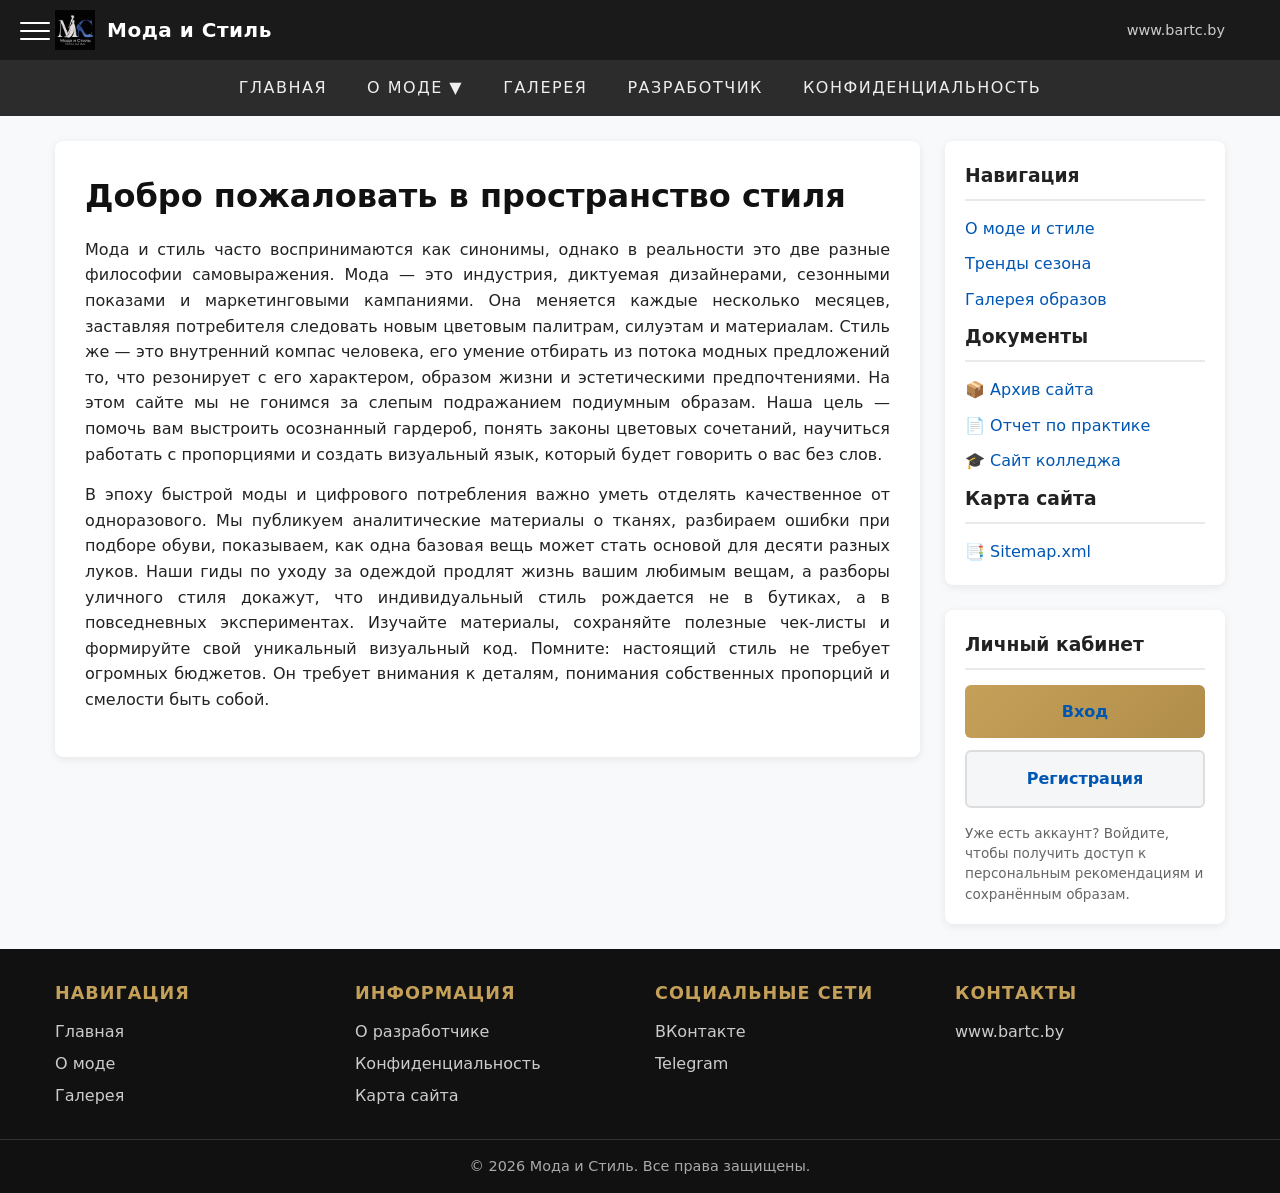
<file: index.html>
<!DOCTYPE html>
<html lang="ru">
<head>
    <meta charset="UTF-8">
    <meta name="viewport" content="width=device-width, initial-scale=1.0">
    <meta name="description" content="Сайт о моде и стиле: тренды, базовый гардероб, галерея образов и советы по созданию индивидуального стиля.">
    <title>Главная | Мода и Стиль</title>
    <link rel="icon" href="favicon.ico" type="image/x-icon">
    <link rel="author" href="https://vk.com/ваш_профиль" title="Профиль разработчика ВКонтакте">
    <link rel="stylesheet" href="css/style.css">
</head>
<body>

<div class="sidebar-menu">
    <input id="menu__toggle" type="checkbox" />
    <label class="menu__btn" for="menu__toggle" title="Открыть меню">
        <span></span>
    </label> 
    <ul class="menu__box">
        <li><a class="menu__item" href="index.html">Главная</a></li>
        <li>
            <label for="sub-menu-toggle" class="menu__item menu__item--has-sub">О моде ▼</label>
            <input type="checkbox" id="sub-menu-toggle" style="display:none;">
            <ul class="menu__submenu">
                <li><a class="menu__item menu__item--sub" href="about.html">Стиль vs Мода</a></li>
                <li><a class="menu__item menu__item--sub" href="trends.html">Тренды</a></li>
            </ul>
        </li>
        <li><a class="menu__item" href="gallery.html">Галерея</a></li>
        <li><a class="menu__item" href="developer.html">Разработчик</a></li>
        <li><a class="menu__item" href="privacy.html">Конфиденциальность</a></li>
    </ul>
</div>

<div class="wrapper">
    <header class="header">
        <div class="header-inner">
            <div class="header-left">
                <a href="./index.html" class="logo-link" title="Вернуться на главную страницу">
                    <img src="img/logo.png" alt="Логотип Мода и Стиль" class="logo">
                    <span class="site-name">Мода и Стиль</span>
                </a>
            </div>
            <div class="header-right">
                <div class="header-contact">
                    <a href="https://www.bartc.by" title="Официальный сайт колледжа" target="_blank" rel="noopener">www.bartc.by</a>
                </div>
            </div>
        </div>
    </header>

    <nav class="main-nav">
        <div class="nav-inner">
            <ul class="nav-list" id="navMenu">
                <li class="nav-item"><a href="./index.html" class="nav-link" title="Главная страница">Главная</a></li>
                <li class="nav-item">
                    <a href="#" class="nav-link" title="Разделы о моде">О моде ▼</a>
                    <ul class="submenu">
                        <li><a href="./about.html" class="nav-link" title="Различия понятий">Стиль vs Мода</a></li>
                        <li><a href="./trends.html" class="nav-link" title="Обзор тенденций">Тренды</a></li>
                    </ul>
                </li>
                <li class="nav-item"><a href="./gallery.html" class="nav-link" title="Галерея образов">Галерея</a></li>
                <li class="nav-item"><a href="./developer.html" class="nav-link" title="Информация о создателе">Разработчик</a></li>
                <li class="nav-item"><a href="./privacy.html" class="nav-link" title="Условия использования данных">Конфиденциальность</a></li>
            </ul>
        </div>
    </nav>

    <div class="content-area">
        <main class="main">
            <h1>Добро пожаловать в пространство стиля</h1>
            <p>Мода и стиль часто воспринимаются как синонимы, однако в реальности это две разные философии самовыражения. Мода — это индустрия, диктуемая дизайнерами, сезонными показами и маркетинговыми кампаниями. Она меняется каждые несколько месяцев, заставляя потребителя следовать новым цветовым палитрам, силуэтам и материалам. Стиль же — это внутренний компас человека, его умение отбирать из потока модных предложений то, что резонирует с его характером, образом жизни и эстетическими предпочтениями. На этом сайте мы не гонимся за слепым подражанием подиумным образам. Наша цель — помочь вам выстроить осознанный гардероб, понять законы цветовых сочетаний, научиться работать с пропорциями и создать визуальный язык, который будет говорить о вас без слов.</p>
            <p>В эпоху быстрой моды и цифрового потребления важно уметь отделять качественное от одноразового. Мы публикуем аналитические материалы о тканях, разбираем ошибки при подборе обуви, показываем, как одна базовая вещь может стать основой для десяти разных луков. Наши гиды по уходу за одеждой продлят жизнь вашим любимым вещам, а разборы уличного стиля докажут, что индивидуальный стиль рождается не в бутиках, а в повседневных экспериментах. Изучайте материалы, сохраняйте полезные чек-листы и формируйте свой уникальный визуальный код. Помните: настоящий стиль не требует огромных бюджетов. Он требует внимания к деталям, понимания собственных пропорций и смелости быть собой.</p>
        </main>

        <div class="sidebar-column">
            
            <aside class="sidebar">
                <h3>Навигация</h3>
                <ul>
                    <li><a href="./about.html" title="История и понятия">О моде и стиле</a></li>
                    <li><a href="./trends.html" title="Актуальные коллекции">Тренды сезона</a></li>
                    <li><a href="./gallery.html" title="Визуальные примеры">Галерея образов</a></li>
                </ul>
                <h3>Документы</h3>
                <ul>
                    <li><a href="./downloads/site-archive.zip" title="Скачать исходный код" download>📦 Архив сайта</a></li>
                    <li><a href="./downloads/practice-report.pdf" title="Скачать отчет по практике" download>📄 Отчет по практике</a></li>
                    <li><a href="https://www.bartc.by" title="Перейти на сайт учебного заведения" target="_blank" rel="noopener">🎓 Сайт колледжа</a></li>
                </ul>
                <h3>Карта сайта</h3>
                <a href="./sitemap.xml" title="Просмотреть XML карту сайта" download>📑 Sitemap.xml</a>
            </aside>

            <aside class="sidebar auth-sidebar">
                <h3>Личный кабинет</h3>
                <div class="auth-buttons">
                    <a href="login.html" class="btn-auth btn-login" title="Войти в аккаунт">Вход</a>
                    <a href="register.html" class="btn-auth btn-register" title="Зарегистрироваться">Регистрация</a>
                </div>
                <p class="auth-note">Уже есть аккаунт? Войдите, чтобы получить доступ к персональным рекомендациям и сохранённым образам.</p>
            </aside>

        </div>
    </div>

    <footer class="footer">
        <div class="footer-inner">
            <div class="footer-col">
                <h4>Навигация</h4>
                <a href="./index.html" title="Главная">Главная</a>
                <a href="./about.html" title="О моде">О моде</a>
                <a href="./gallery.html" title="Галерея">Галерея</a>
            </div>
            <div class="footer-col">
                <h4>Информация</h4>
                <a href="./developer.html" title="Об авторе">О разработчике</a>
                <a href="./privacy.html" title="Политика конфиденциальности">Конфиденциальность</a>
                <a href="./sitemap.xml" title="Карта сайта">Карта сайта</a>
            </div>
            <div class="footer-col">
                <h4>Социальные сети</h4>
                <a href="https://vk.com" title="ВКонтакте" target="_blank" rel="noopener">ВКонтакте</a>
                <a href="https://t.me" title="Telegram" target="_blank" rel="noopener">Telegram</a>
            </div>
            <div class="footer-col">
                <h4>Контакты</h4>
                <a href="https://www.bartc.by" title="Сайт колледжа" target="_blank" rel="noopener">www.bartc.by</a>
            </div>
        </div>
        <div class="footer-bottom">
            <p>&copy; <span id="year"></span> Мода и Стиль. Все права защищены.</p>
        </div>
    </footer>
</div>

<script>
    document.getElementById('year').textContent = new Date().getFullYear();
</script>
</body>
</html>
</file>
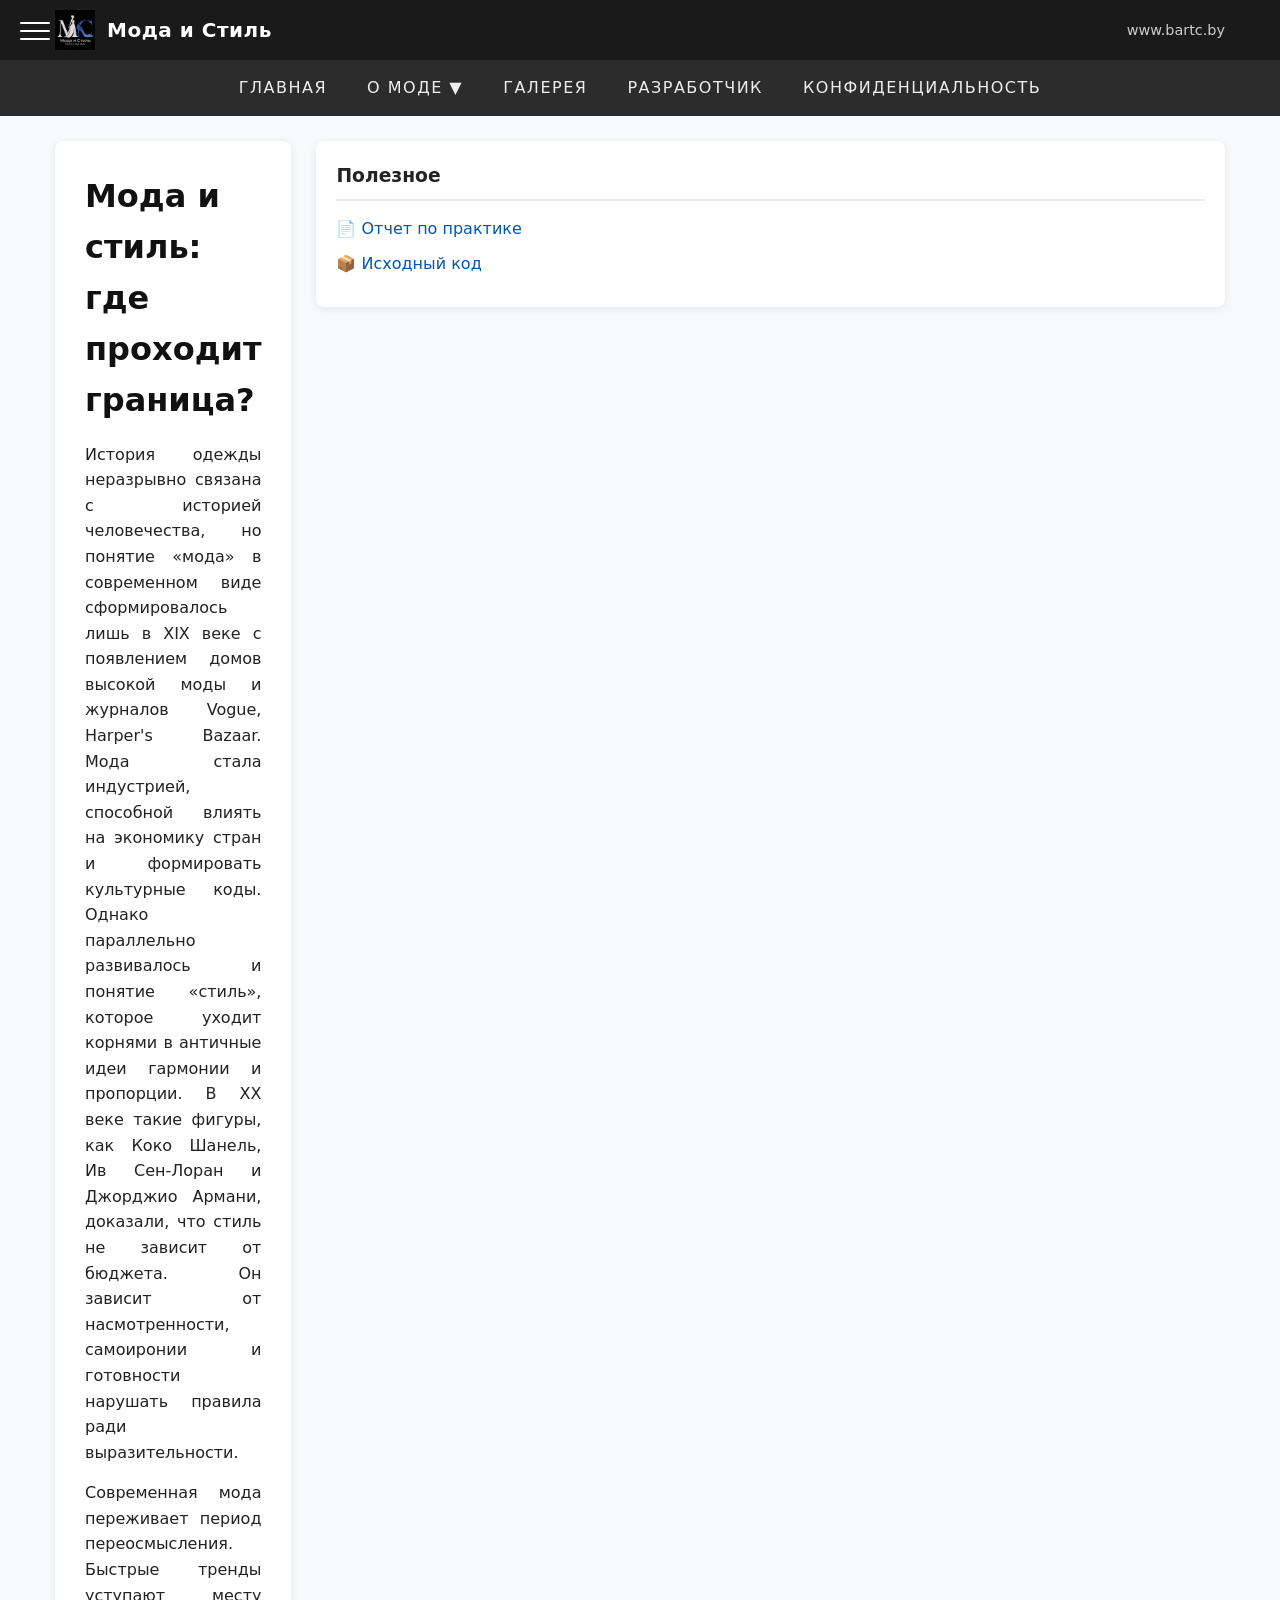
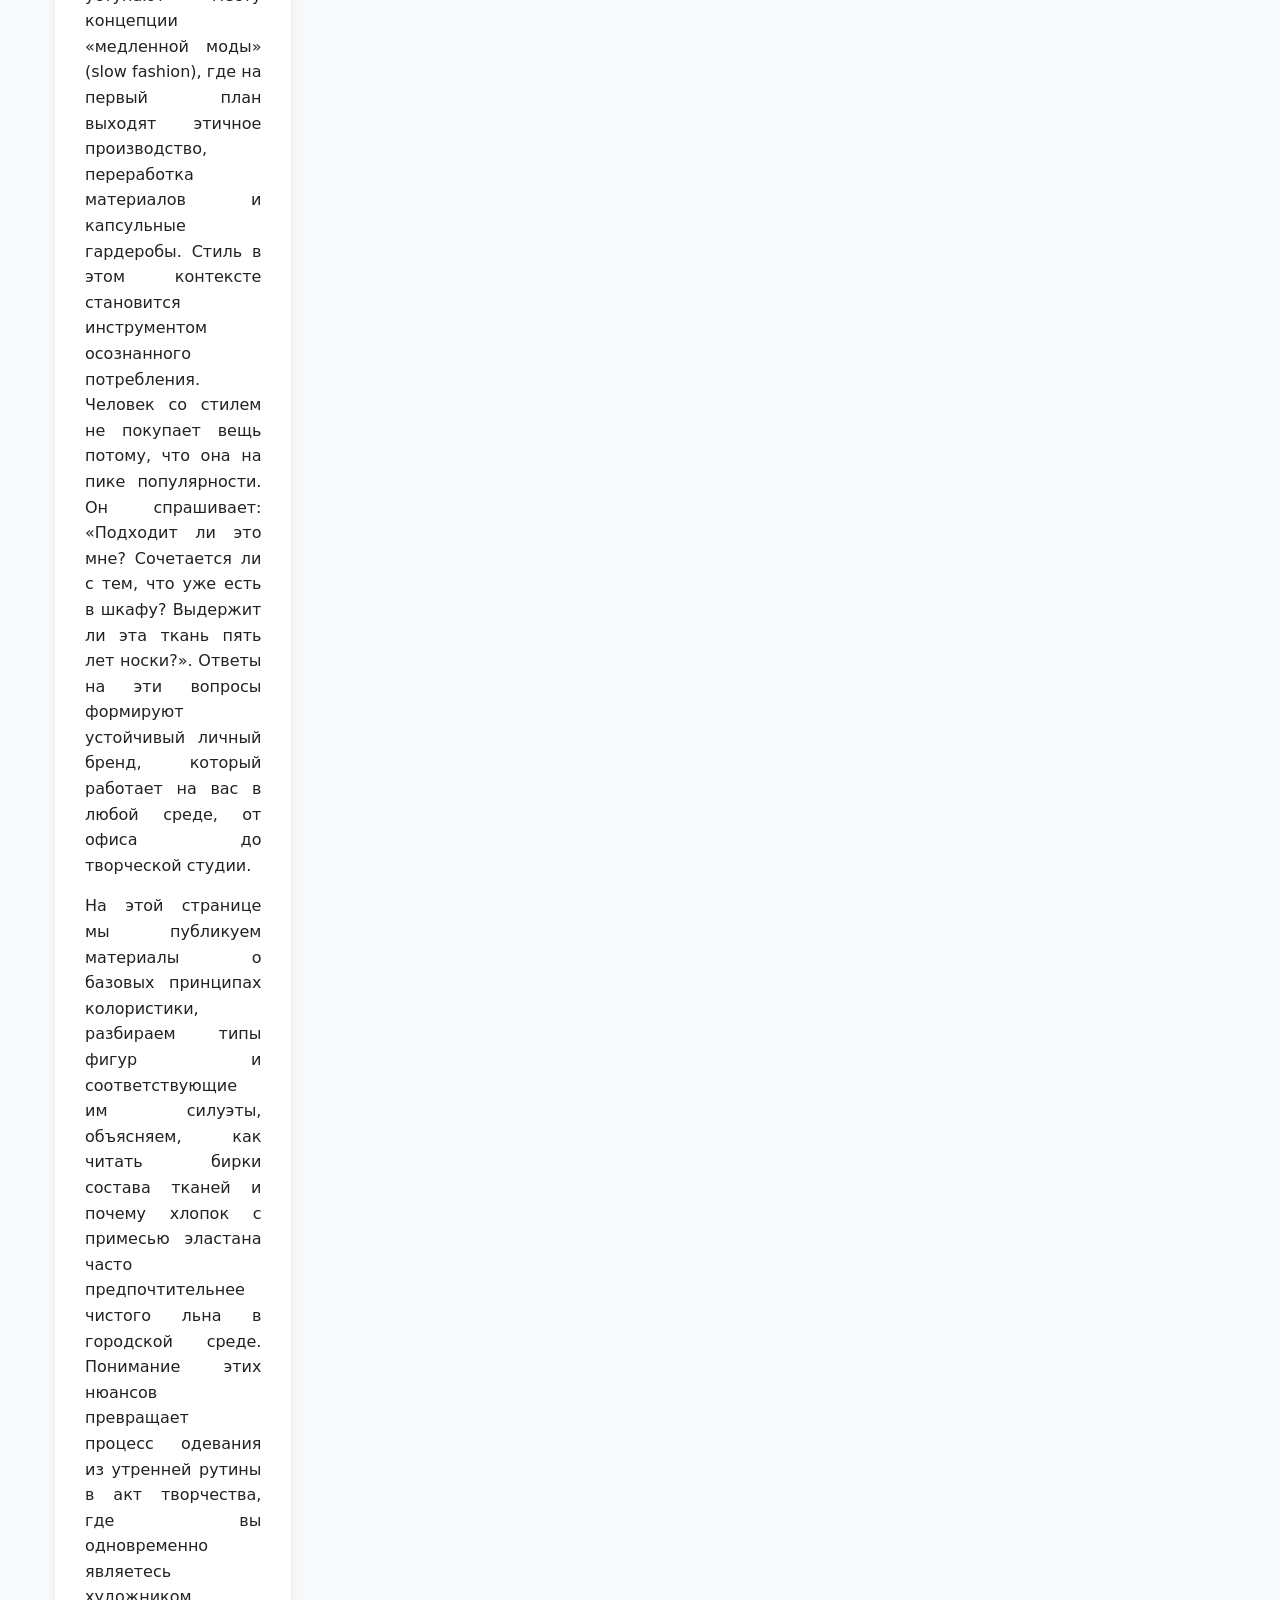
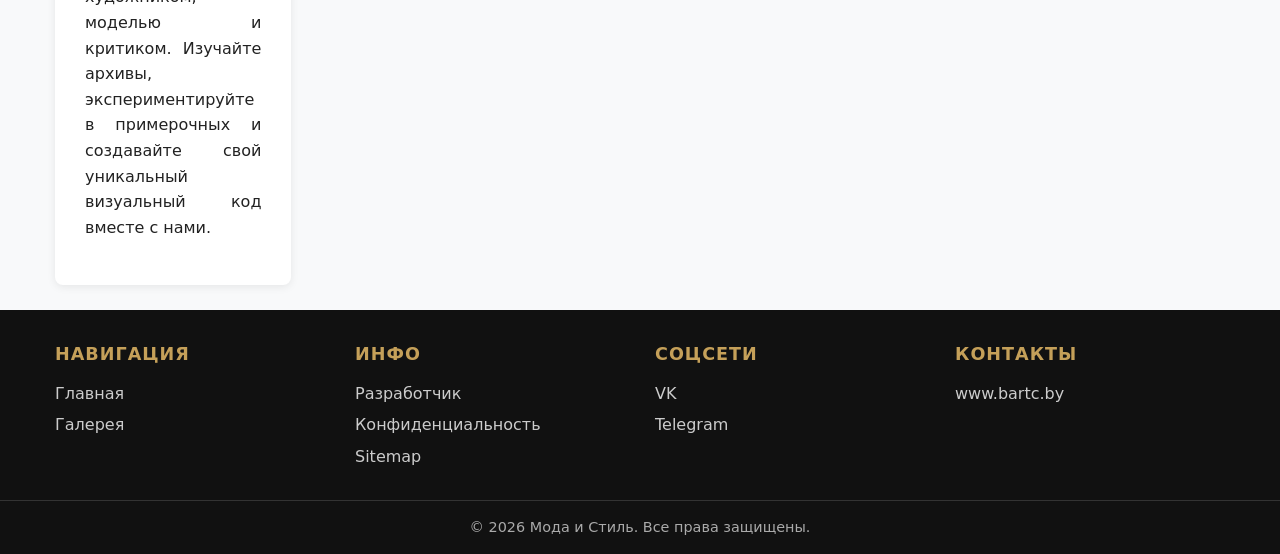
<file: about.html>
<!DOCTYPE html>
<html lang="ru">
<head>
    <meta charset="UTF-8">
    <meta name="viewport" content="width=device-width, initial-scale=1.0">
    <meta name="description" content="История моды, различия между модой и стилем, основы создания гардероба.">
    <title>О моде и стиле | Мода и Стиль</title>
    <link rel="icon" href="favicon.ico" type="image/x-icon">
    <link rel="author" href="https://vk.com/ваш_профиль" title="Профиль разработчика ВКонтакте">
    <link rel="stylesheet" href="css/style.css">
</head>
<body>

<!-- БОКОВОЕ МЕНЮ -->
<div class="sidebar-menu">
    <input id="menu__toggle" type="checkbox" />
    <label class="menu__btn" for="menu__toggle">
        <span></span>
    </label> 
    <ul class="menu__box">
        <li><a class="menu__item" href="index.html">Главная</a></li>
        <li>
            <label for="sub-menu-toggle" class="menu__item menu__item--has-sub">О моде ▼</label>
            <input type="checkbox" id="sub-menu-toggle" style="display:none;">
            <ul class="menu__submenu">
                <li><a class="menu__item menu__item--sub" href="about.html">Стиль vs Мода</a></li>
                <li><a class="menu__item menu__item--sub" href="trends.html">Тренды</a></li>
            </ul>
        </li>
        <li><a class="menu__item" href="gallery.html">Галерея</a></li>
        <li><a class="menu__item" href="developer.html">Разработчик</a></li>
        <li><a class="menu__item" href="privacy.html">Конфиденциальность</a></li>
    </ul>
</div>

<div class="wrapper">
    <header class="header">
        <div class="header-inner">
            <div class="header-left">
                <a href="./index.html" class="logo-link" title="На главную">
                    <img src="img/logo.png" alt="Логотип Мода и Стиль" class="logo">
                    <span class="site-name">Мода и Стиль</span>
                </a>
            </div>
            <div class="header-right">
                <div class="header-contact">
                    <a href="https://www.bartc.by" title="Сайт колледжа" target="_blank" rel="noopener">www.bartc.by</a>
                </div>
            </div>
        </div>
    </header>

    <nav class="main-nav">
        <div class="nav-inner">
            <ul class="nav-list" id="navMenu">
                <li class="nav-item"><a href="./index.html" class="nav-link" title="Главная">Главная</a></li>
                <li class="nav-item">
                    <a href="#" class="nav-link" title="Разделы">О моде ▼</a>
                    <ul class="submenu">
                        <li><a href="./about.html" class="nav-link" title="Стиль vs Мода">Стиль vs Мода</a></li>
                        <li><a href="./trends.html" class="nav-link" title="Тренды">Тренды сезона</a></li>
                    </ul>
                </li>
                <li class="nav-item"><a href="./gallery.html" class="nav-link" title="Галерея">Галерея</a></li>
                <li class="nav-item"><a href="./developer.html" class="nav-link" title="Разработчик">Разработчик</a></li>
                <li class="nav-item"><a href="./privacy.html" class="nav-link" title="Конфиденциальность">Конфиденциальность</a></li>
            </ul>
        </div>
    </nav>

    <div class="content-area">
        <main class="main">
            <h1>Мода и стиль: где проходит граница?</h1>
            <p>История одежды неразрывно связана с историей человечества, но понятие «мода» в современном виде сформировалось лишь в XIX веке с появлением домов высокой моды и журналов Vogue, Harper's Bazaar. Мода стала индустрией, способной влиять на экономику стран и формировать культурные коды. Однако параллельно развивалось и понятие «стиль», которое уходит корнями в античные идеи гармонии и пропорции. В XX веке такие фигуры, как Коко Шанель, Ив Сен-Лоран и Джорджио Армани, доказали, что стиль не зависит от бюджета. Он зависит от насмотренности, самоиронии и готовности нарушать правила ради выразительности.</p>
            <p>Современная мода переживает период переосмысления. Быстрые тренды уступают месту концепции «медленной моды» (slow fashion), где на первый план выходят этичное производство, переработка материалов и капсульные гардеробы. Стиль в этом контексте становится инструментом осознанного потребления. Человек со стилем не покупает вещь потому, что она на пике популярности. Он спрашивает: «Подходит ли это мне? Сочетается ли с тем, что уже есть в шкафу? Выдержит ли эта ткань пять лет носки?». Ответы на эти вопросы формируют устойчивый личный бренд, который работает на вас в любой среде, от офиса до творческой студии.</p>
            <p>На этой странице мы публикуем материалы о базовых принципах колористики, разбираем типы фигур и соответствующие им силуэты, объясняем, как читать бирки состава тканей и почему хлопок с примесью эластана часто предпочтительнее чистого льна в городской среде. Понимание этих нюансов превращает процесс одевания из утренней рутины в акт творчества, где вы одновременно являетесь художником, моделью и критиком. Изучайте архивы, экспериментируйте в примерочных и создавайте свой уникальный визуальный код вместе с нами.</p>
        </main>

        <aside class="sidebar">
            <h3>Полезное</h3>
            <ul>
                <li><a href="./downloads/practice-report.pdf" title="Отчет по практике" download>📄 Отчет по практике</a></li>
                <li><a href="./downloads/site-archive.zip" title="Архив исходников" download>📦 Исходный код</a></li>
            </ul>
        </aside>
    </div>

    <footer class="footer">
        <div class="footer-inner">
            <div class="footer-col">
                <h4>Навигация</h4>
                <a href="./index.html" title="Главная">Главная</a>
                <a href="./gallery.html" title="Галерея">Галерея</a>
            </div>
            <div class="footer-col">
                <h4>Инфо</h4>
                <a href="./developer.html" title="Разработчик">Разработчик</a>
                <a href="./privacy.html" title="Политика">Конфиденциальность</a>
                <a href="./sitemap.xml" title="Карта">Sitemap</a>
            </div>
            <div class="footer-col">
                <h4>Соцсети</h4>
                <a href="https://vk.com" title="VK" target="_blank" rel="noopener">VK</a>
                <a href="https://t.me" title="TG" target="_blank" rel="noopener">Telegram</a>
            </div>
            <div class="footer-col">
                <h4>Контакты</h4>
                <a href="https://www.bartc.by" title="Сайт колледжа" target="_blank" rel="noopener">www.bartc.by</a>
            </div>
        </div>
        <div class="footer-bottom">
            <p>&copy; <span id="year"></span> Мода и Стиль. Все права защищены.</p>
        </div>
    </footer>
</div>

<script>
    document.getElementById('year').textContent = new Date().getFullYear();
</script>
</body>
</html>
</file>
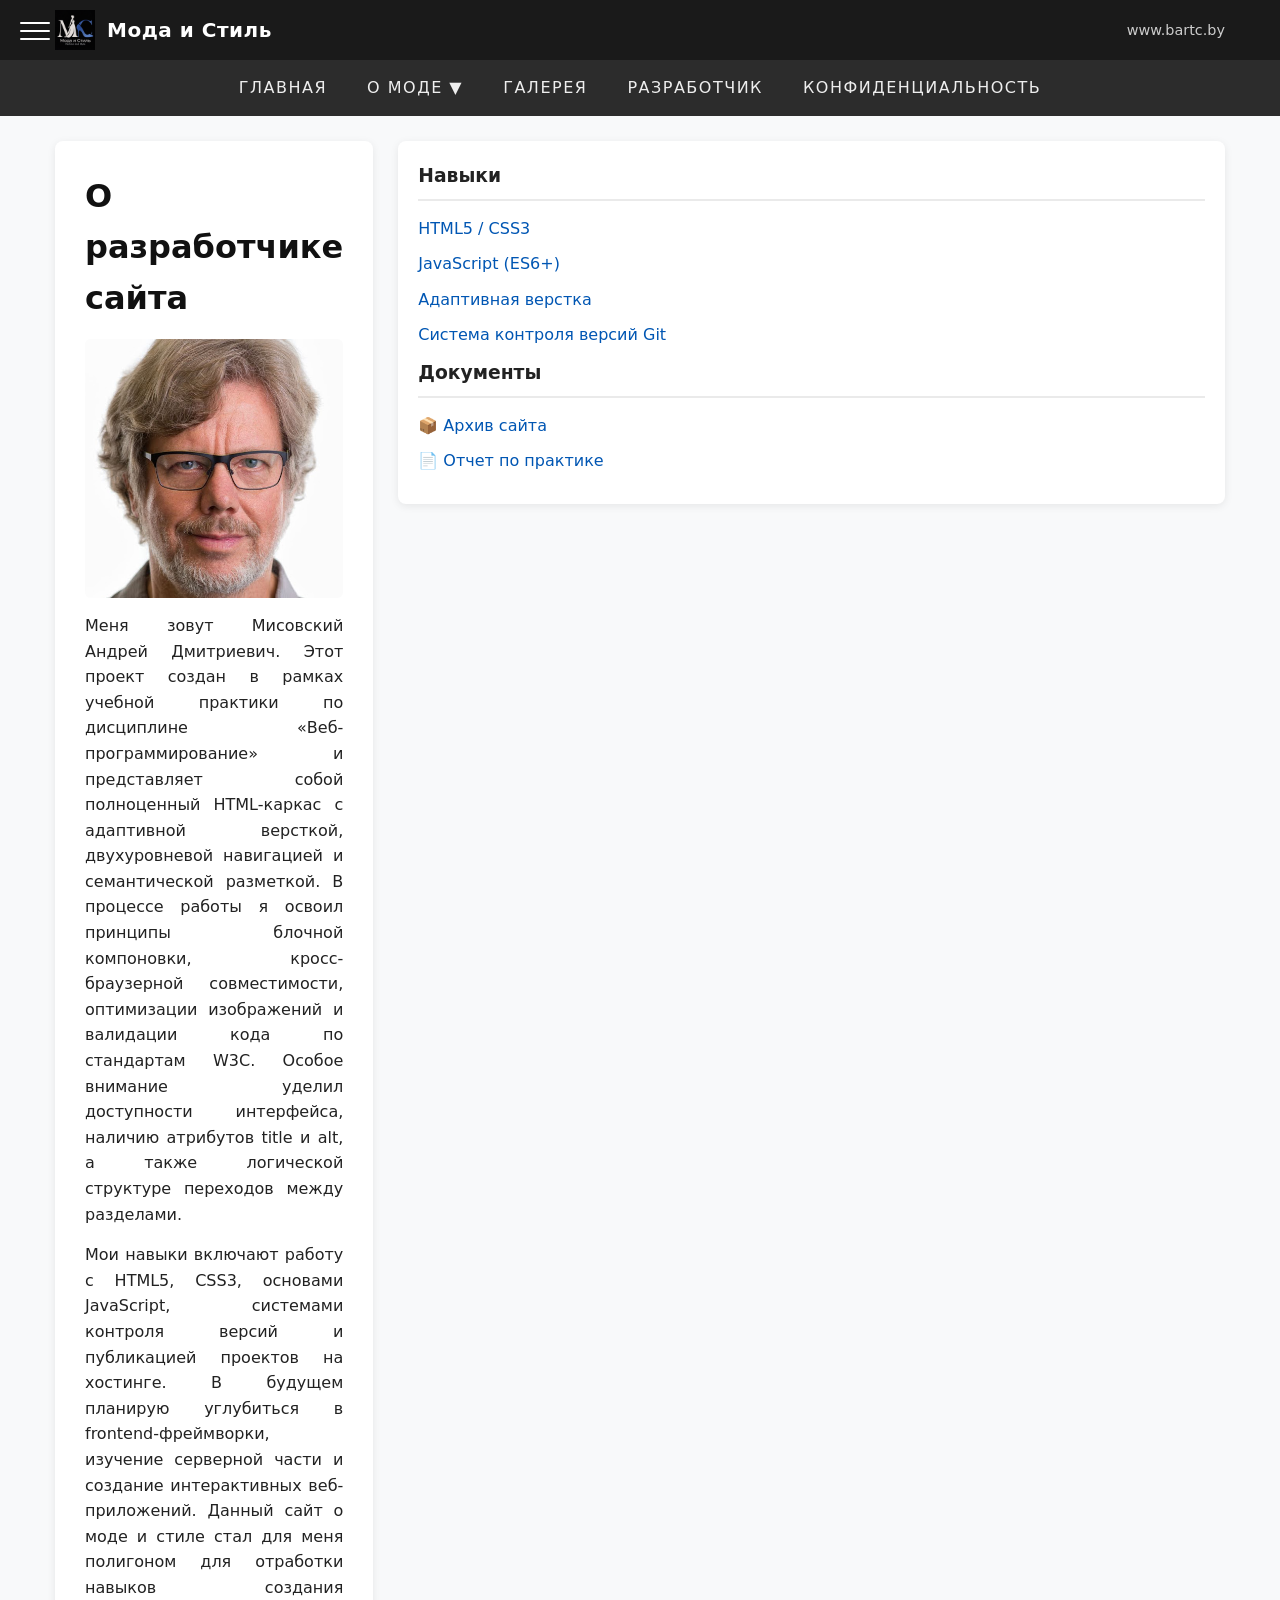
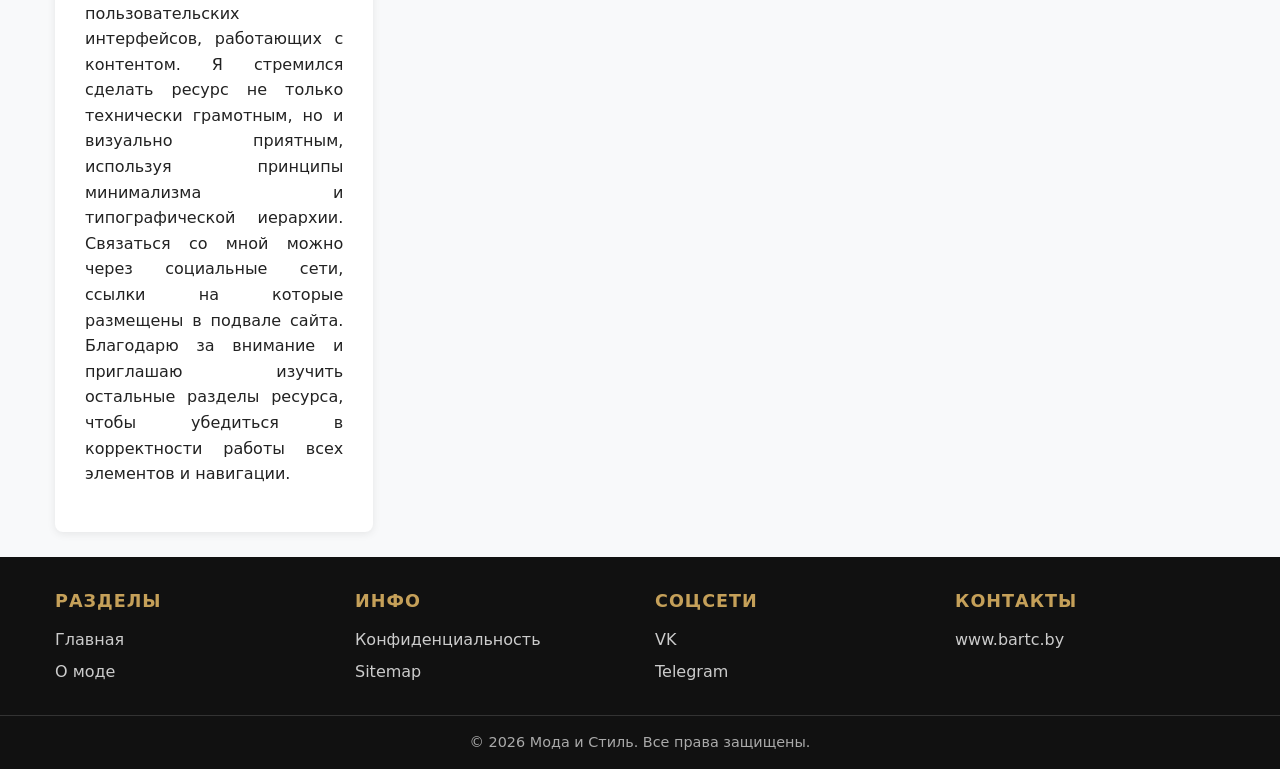
<file: developer.html>
<!DOCTYPE html>
<html lang="ru">
<head>
    <meta charset="UTF-8">
    <meta name="viewport" content="width=device-width, initial-scale=1.0">
    <meta name="description" content="Информация о создателе сайта, навыки и контакты.">
    <title>О разработчике | Мода и Стиль</title>
    <link rel="icon" href="favicon.ico" type="image/x-icon">
    <link rel="author" href="https://vk.com/ваш_профиль" title="Профиль разработчика ВКонтакте">
    <link rel="stylesheet" href="css/style.css">
</head>
<body>

<!-- БОКОВОЕ МЕНЮ -->
<div class="sidebar-menu">
    <input id="menu__toggle" type="checkbox" />
    <label class="menu__btn" for="menu__toggle">
        <span></span>
    </label> 
    <ul class="menu__box">
        <li><a class="menu__item" href="index.html">Главная</a></li>
        <li>
            <label for="sub-menu-toggle" class="menu__item menu__item--has-sub">О моде ▼</label>
            <input type="checkbox" id="sub-menu-toggle" style="display:none;">
            <ul class="menu__submenu">
                <li><a class="menu__item menu__item--sub" href="about.html">Стиль vs Мода</a></li>
                <li><a class="menu__item menu__item--sub" href="trends.html">Тренды</a></li>
            </ul>
        </li>
        <li><a class="menu__item" href="gallery.html">Галерея</a></li>
        <li><a class="menu__item" href="developer.html">Разработчик</a></li>
        <li><a class="menu__item" href="privacy.html">Конфиденциальность</a></li>
    </ul>
</div>

<div class="wrapper">
    <header class="header">
        <div class="header-inner">
            <div class="header-left">
                <a href="./index.html" class="logo-link" title="На главную">
                    <img src="img/logo.png" alt="Логотип Мода и Стиль" class="logo">
                    <span class="site-name">Мода и Стиль</span>
                </a>
            </div>
            <div class="header-right">
                <div class="header-contact">
                    <a href="https://www.bartc.by" title="Сайт колледжа" target="_blank" rel="noopener">www.bartc.by</a>
                </div>
            </div>
        </div>
    </header>

    <nav class="main-nav">
        <div class="nav-inner">
            <ul class="nav-list" id="navMenu">
                <li class="nav-item"><a href="./index.html" class="nav-link" title="Главная">Главная</a></li>
                <li class="nav-item">
                    <a href="#" class="nav-link" title="Разделы">О моде ▼</a>
                    <ul class="submenu">
                        <li><a href="./about.html" class="nav-link" title="Стиль vs Мода">Стиль vs Мода</a></li>
                        <li><a href="./trends.html" class="nav-link" title="Тренды">Тренды сезона</a></li>
                    </ul>
                </li>
                <li class="nav-item"><a href="./gallery.html" class="nav-link" title="Галерея">Галерея</a></li>
                <li class="nav-item"><a href="./developer.html" class="nav-link" title="Разработчик">Разработчик</a></li>
                <li class="nav-item"><a href="./privacy.html" class="nav-link" title="Конфиденциальность">Конфиденциальность</a></li>
            </ul>
        </div>
    </nav>

    <div class="content-area">
        <main class="main">
            <h1>О разработчике сайта</h1>
            <img src="img/developer.jpg" alt="Фото разработчика сайта" class="content-img" title="Автор проекта">
            <p>Меня зовут Мисовский Андрей Дмитриевич. Этот проект создан в рамках учебной практики по дисциплине «Веб-программирование» и представляет собой полноценный HTML-каркас с адаптивной версткой, двухуровневой навигацией и семантической разметкой. В процессе работы я освоил принципы блочной компоновки, кросс-браузерной совместимости, оптимизации изображений и валидации кода по стандартам W3C. Особое внимание уделил доступности интерфейса, наличию атрибутов title и alt, а также логической структуре переходов между разделами.</p>
            <p>Мои навыки включают работу с HTML5, CSS3, основами JavaScript, системами контроля версий и публикацией проектов на хостинге. В будущем планирую углубиться в frontend-фреймворки, изучение серверной части и создание интерактивных веб-приложений. Данный сайт о моде и стиле стал для меня полигоном для отработки навыков создания пользовательских интерфейсов, работающих с контентом. Я стремился сделать ресурс не только технически грамотным, но и визуально приятным, используя принципы минимализма и типографической иерархии. Связаться со мной можно через социальные сети, ссылки на которые размещены в подвале сайта. Благодарю за внимание и приглашаю изучить остальные разделы ресурса, чтобы убедиться в корректности работы всех элементов и навигации.</p>
        </main>
        <aside class="sidebar"><h3>Навыки</h3><ul><li><a href="#" title="HTML5/CSS3">HTML5 / CSS3</a></li><li><a href="#" title="JavaScript">JavaScript (ES6+)</a></li><li><a href="#" title="Адаптивная верстка">Адаптивная верстка</a></li><li><a href="#" title="Git">Система контроля версий Git</a></li></ul><h3>Документы</h3><ul><li><a href="./downloads/site-archive.zip" title="Скачать исходный код" download>📦 Архив сайта</a></li><li><a href="./downloads/practice-report.pdf" title="Скачать отчет по практике" download>📄 Отчет по практике</a></li></ul></aside>
    </div>

    <footer class="footer">
        <div class="footer-inner">
            <div class="footer-col"><h4>Разделы</h4><a href="./index.html" title="Главная">Главная</a><a href="./about.html" title="О моде">О моде</a></div>
            <div class="footer-col"><h4>Инфо</h4><a href="./privacy.html" title="Политика">Конфиденциальность</a><a href="./sitemap.xml" title="Карта">Sitemap</a></div>
            <div class="footer-col"><h4>Соцсети</h4><a href="https://vk.com" title="VK" target="_blank" rel="noopener">VK</a><a href="https://t.me" title="TG" target="_blank" rel="noopener">Telegram</a></div>
            <div class="footer-col"><h4>Контакты</h4><a href="https://www.bartc.by" title="Сайт колледжа" target="_blank" rel="noopener">www.bartc.by</a></div>
        </div>
        <div class="footer-bottom"><p>&copy; <span id="year"></span> Мода и Стиль. Все права защищены.</p></div>
    </footer>
</div>
<script>document.getElementById('year').textContent = new Date().getFullYear();</script>
</body>
</html>
</file>
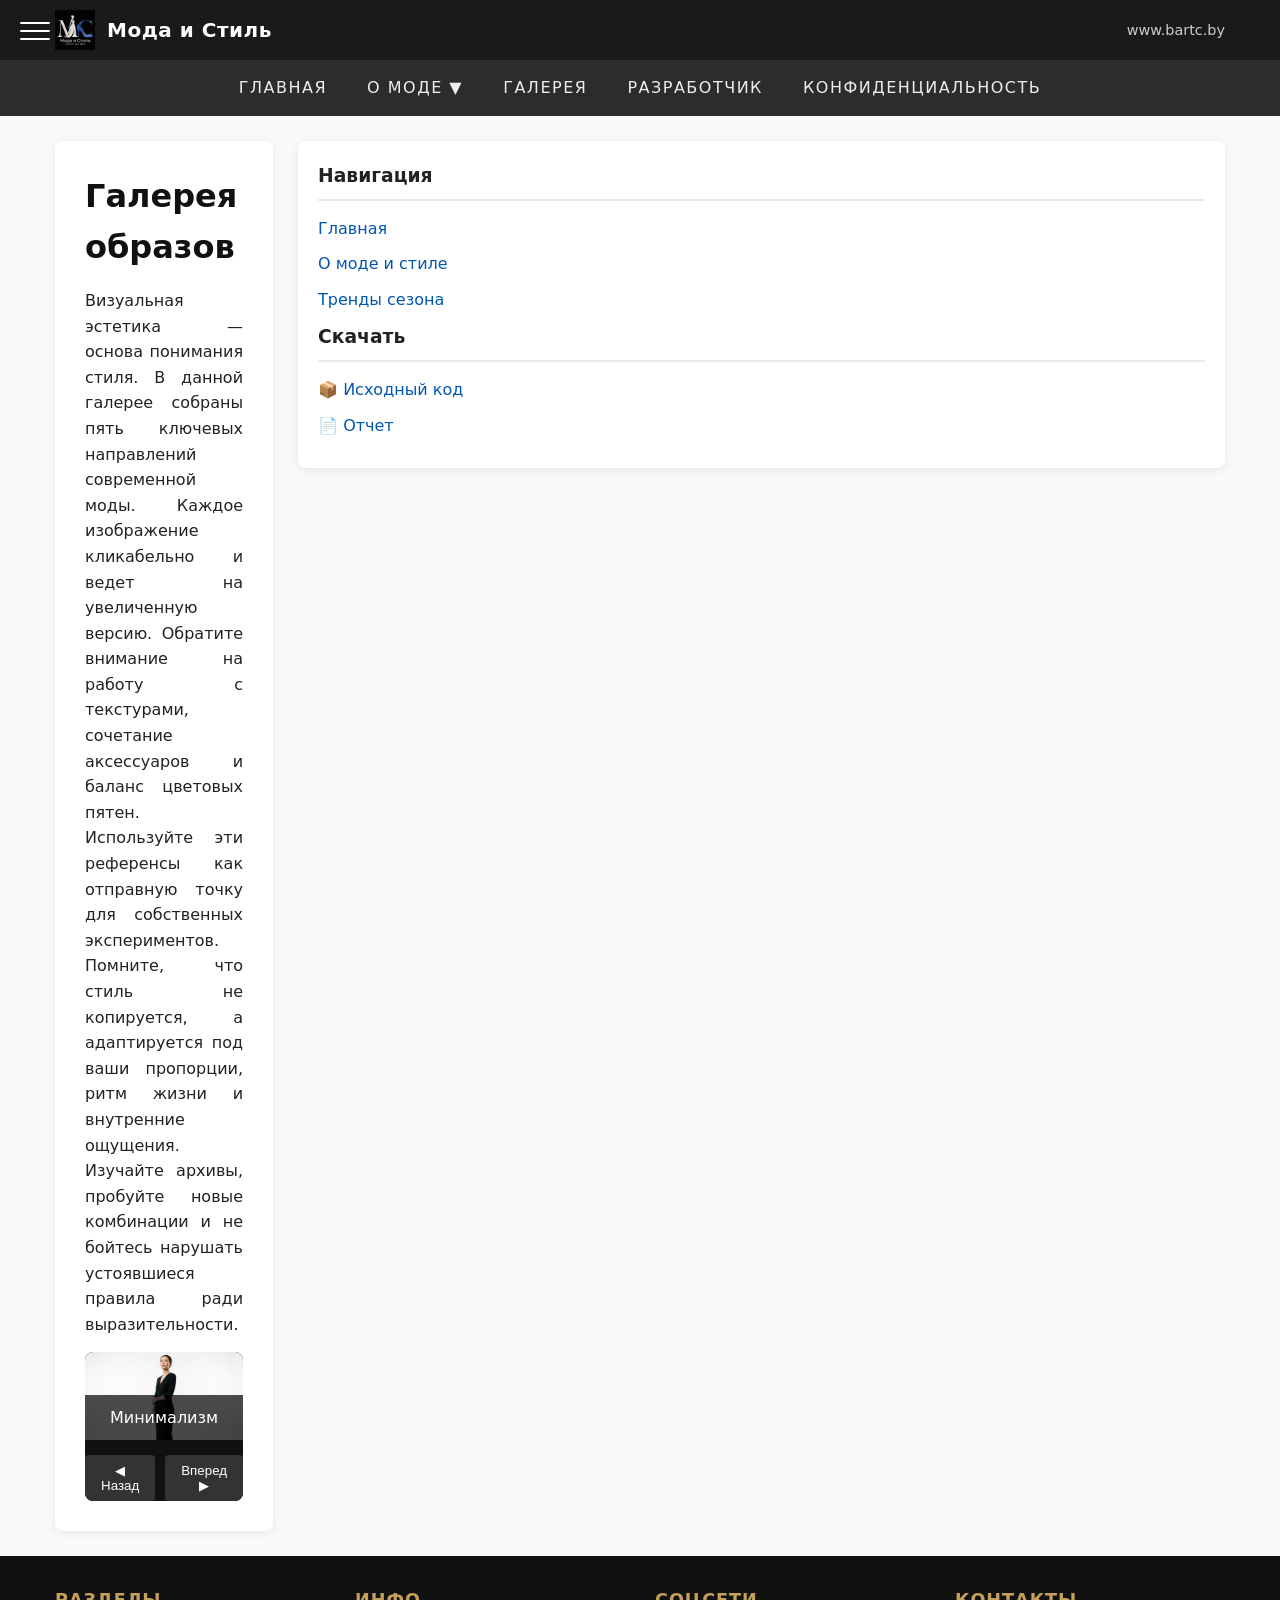
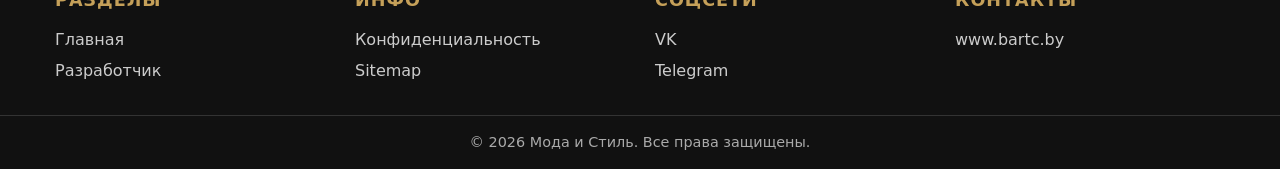
<file: gallery.html>
<!DOCTYPE html>
<html lang="ru">
<head>
    <meta charset="UTF-8">
    <meta name="viewport" content="width=device-width, initial-scale=1.0">
    <meta name="description" content="Галерея образов: минимализм, спорт-шик, винтаж, эко-стиль и вечерняя классика.">
    <title>Галерея образов | Мода и Стиль</title>
    <link rel="icon" href="favicon.ico" type="image/x-icon">
    <link rel="author" href="https://vk.com/ваш_профиль" title="Профиль разработчика ВКонтакте">
    <link rel="stylesheet" href="css/style.css">
</head>
<body>

<!-- БОКОВОЕ МЕНЮ -->
<div class="sidebar-menu">
    <input id="menu__toggle" type="checkbox" />
    <label class="menu__btn" for="menu__toggle">
        <span></span>
    </label> 
    <ul class="menu__box">
        <li><a class="menu__item" href="index.html">Главная</a></li>
        <li>
            <label for="sub-menu-toggle" class="menu__item menu__item--has-sub">О моде ▼</label>
            <input type="checkbox" id="sub-menu-toggle" style="display:none;">
            <ul class="menu__submenu">
                <li><a class="menu__item menu__item--sub" href="about.html">Стиль vs Мода</a></li>
                <li><a class="menu__item menu__item--sub" href="trends.html">Тренды</a></li>
            </ul>
        </li>
        <li><a class="menu__item" href="gallery.html">Галерея</a></li>
        <li><a class="menu__item" href="developer.html">Разработчик</a></li>
        <li><a class="menu__item" href="privacy.html">Конфиденциальность</a></li>
    </ul>
</div>

<div class="wrapper">
    <header class="header">
        <div class="header-inner">
            <div class="header-left">
                <a href="./index.html" class="logo-link" title="На главную">
                    <img src="img/logo.png" alt="Логотип Мода и Стиль" class="logo">
                    <span class="site-name">Мода и Стиль</span>
                </a>
            </div>
            <div class="header-right">
                <div class="header-contact">
                    <a href="https://www.bartc.by" title="Сайт колледжа" target="_blank" rel="noopener">www.bartc.by</a>
                </div>
            </div>
        </div>
    </header>

    <nav class="main-nav">
        <div class="nav-inner">
            <ul class="nav-list" id="navMenu">
                <li class="nav-item"><a href="./index.html" class="nav-link" title="Главная">Главная</a></li>
                <li class="nav-item">
                    <a href="#" class="nav-link" title="Разделы">О моде ▼</a>
                    <ul class="submenu">
                        <li><a href="./about.html" class="nav-link" title="Стиль vs Мода">Стиль vs Мода</a></li>
                        <li><a href="./trends.html" class="nav-link" title="Тренды">Тренды сезона</a></li>
                    </ul>
                </li>
                <li class="nav-item"><a href="./gallery.html" class="nav-link" title="Галерея">Галерея</a></li>
                <li class="nav-item"><a href="./developer.html" class="nav-link" title="Разработчик">Разработчик</a></li>
                <li class="nav-item"><a href="./privacy.html" class="nav-link" title="Конфиденциальность">Конфиденциальность</a></li>
            </ul>
        </div>
    </nav>

    <div class="content-area">
        <main class="main">
            <h1>Галерея образов</h1>
            <p>Визуальная эстетика — основа понимания стиля. В данной галерее собраны пять ключевых направлений современной моды. Каждое изображение кликабельно и ведет на увеличенную версию. Обратите внимание на работу с текстурами, сочетание аксессуаров и баланс цветовых пятен. Используйте эти референсы как отправную точку для собственных экспериментов. Помните, что стиль не копируется, а адаптируется под ваши пропорции, ритм жизни и внутренние ощущения. Изучайте архивы, пробуйте новые комбинации и не бойтесь нарушать устоявшиеся правила ради выразительности.</p>
            <div class="slider-container">
                <div class="slider-track" id="sliderTrack">
                    <div class="slide"><a href="img/gallery/img1.jpg" title="Открыть образ 1" target="_blank"><img src="img/gallery/img1.jpg" alt="Минималистичный городской образ"><div class="slide-caption">Минимализм</div></a></div>
                    <div class="slide"><a href="img/gallery/img2.jpg" title="Открыть образ 2" target="_blank"><img src="img/gallery/img2.jpg" alt="Смешение спортивного и классического"><div class="slide-caption">Спорт-шик</div></a></div>
                    <div class="slide"><a href="img/gallery/img3.jpg" title="Открыть образ 3" target="_blank"><img src="img/gallery/img3.jpg" alt="Винтажный образ с акцентом на аксессуары"><div class="slide-caption">Винтаж 90-х</div></a></div>
                    <div class="slide"><a href="img/gallery/img4.jpg" title="Открыть образ 4" target="_blank"><img src="img/gallery/img4.jpg" alt="Эко-стиль и натуральные ткани"><div class="slide-caption">Эко-эстетика</div></a></div>
                    <div class="slide"><a href="img/gallery/img5.jpg" title="Открыть образ 5" target="_blank"><img src="img/gallery/img5.jpg" alt="Вечерний образ с акцентом на силуэт"><div class="slide-caption">Вечерняя классика</div></a></div>
                </div>
                <div class="slider-controls">
                    <button class="slider-btn" onclick="document.getElementById('sliderTrack').scrollBy({left:-300, behavior:'smooth'})" title="Предыдущий слайд">◀ Назад</button>
                    <button class="slider-btn" onclick="document.getElementById('sliderTrack').scrollBy({left:300, behavior:'smooth'})" title="Следующий слайд">Вперед ▶</button>
                </div>
            </div>
        </main>
        <aside class="sidebar"><h3>Навигация</h3><ul><li><a href="./index.html" title="Главная">Главная</a></li><li><a href="./about.html" title="О моде">О моде и стиле</a></li><li><a href="./trends.html" title="Тренды">Тренды сезона</a></li></ul><h3>Скачать</h3><ul><li><a href="./downloads/site-archive.zip" title="Архив сайта" download>📦 Исходный код</a></li><li><a href="./downloads/practice-report.pdf" title="Отчет по практике" download>📄 Отчет</a></li></ul></aside>
    </div>

    <footer class="footer">
        <div class="footer-inner">
            <div class="footer-col"><h4>Разделы</h4><a href="./index.html" title="Главная">Главная</a><a href="./developer.html" title="Автор">Разработчик</a></div>
            <div class="footer-col"><h4>Инфо</h4><a href="./privacy.html" title="Политика">Конфиденциальность</a><a href="./sitemap.xml" title="Карта">Sitemap</a></div>
            <div class="footer-col"><h4>Соцсети</h4><a href="https://vk.com" title="VK" target="_blank" rel="noopener">VK</a><a href="https://t.me" title="TG" target="_blank" rel="noopener">Telegram</a></div>
            <div class="footer-col"><h4>Контакты</h4><a href="https://www.bartc.by" title="Сайт колледжа" target="_blank" rel="noopener">www.bartc.by</a></div>
        </div>
        <div class="footer-bottom"><p>&copy; <span id="year"></span> Мода и Стиль. Все права защищены.</p></div>
    </footer>
</div>
<script>document.getElementById('year').textContent = new Date().getFullYear();</script>
</body>
</html>
</file>
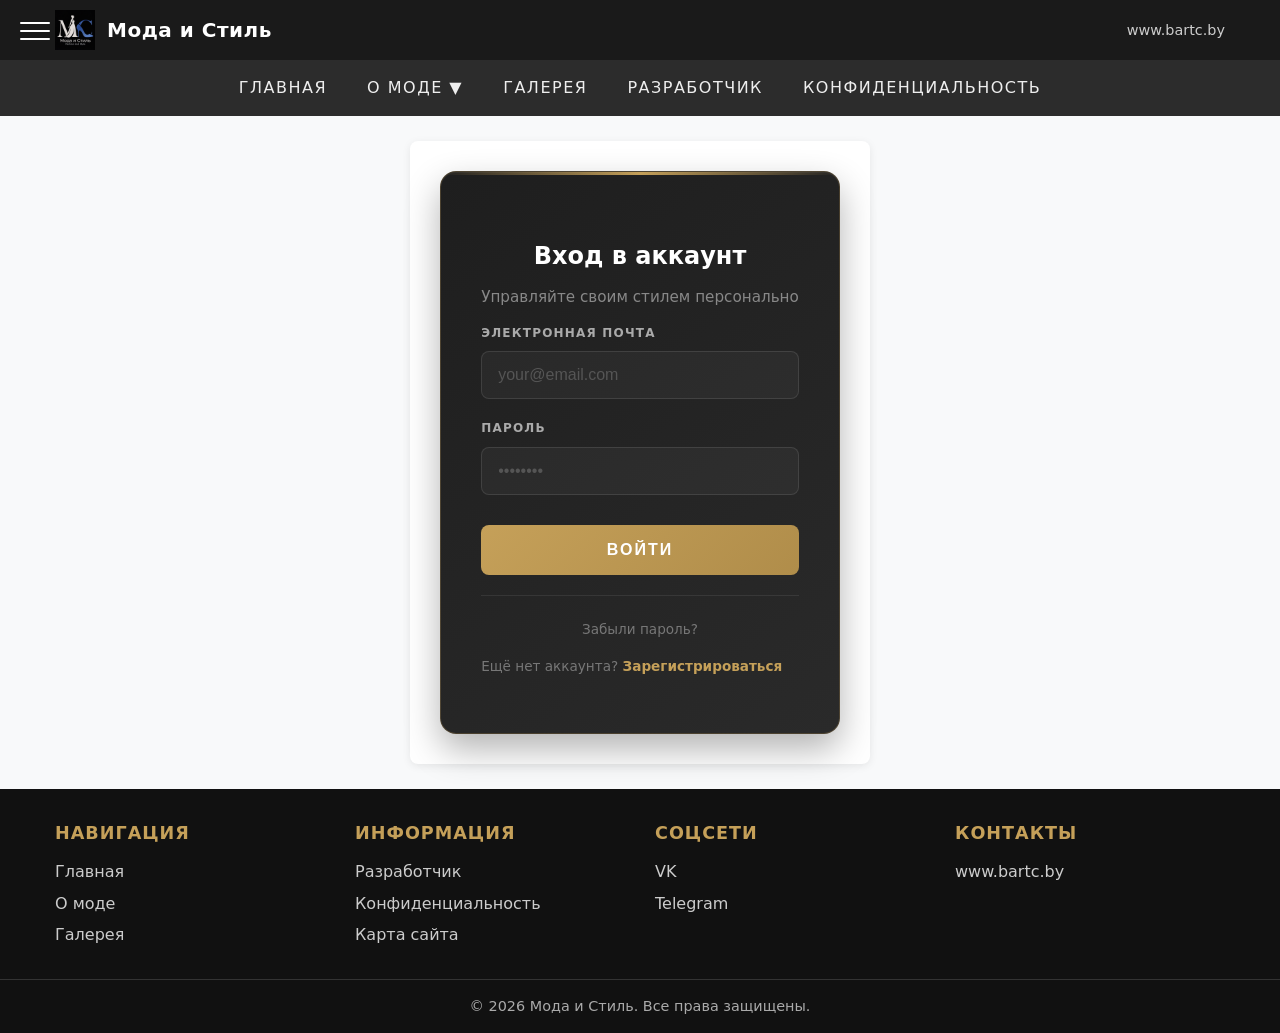
<file: login.html>
<!DOCTYPE html>
<html lang="ru">
<head>
    <meta charset="UTF-8">
    <meta name="viewport" content="width=device-width, initial-scale=1.0">
    <meta name="description" content="Вход в личный кабинет. Мода и Стиль - персональные рекомендации.">
    <title>Вход в аккаунт | Мода и Стиль | Иванов Иван Иванович</title>
    <link rel="icon" href="favicon.ico" type="image/x-icon">
    <link rel="author" href="https://vk.com/ваш_профиль" title="Профиль разработчика ВКонтакте">
    <link rel="stylesheet" href="css/style.css">
</head>
<body>

<div class="sidebar-menu">
    <input id="menu__toggle" type="checkbox" />
    <label class="menu__btn" for="menu__toggle"><span></span></label> 
    <ul class="menu__box">
        <li><a class="menu__item" href="index.html">Главная</a></li>
        <li>
            <label for="sub-menu-toggle" class="menu__item menu__item--has-sub">О моде ▼</label>
            <input type="checkbox" id="sub-menu-toggle" style="display:none;">
            <ul class="menu__submenu">
                <li><a class="menu__item menu__item--sub" href="about.html">Стиль vs Мода</a></li>
                <li><a class="menu__item menu__item--sub" href="trends.html">Тренды</a></li>
            </ul>
        </li>
        <li><a class="menu__item" href="gallery.html">Галерея</a></li>
        <li><a class="menu__item" href="developer.html">Разработчик</a></li>
        <li><a class="menu__item" href="privacy.html">Конфиденциальность</a></li>
    </ul>
</div>

<div class="wrapper">
    <header class="header">
        <div class="header-inner">
            <div class="header-left">
                <a href="./index.html" class="logo-link" title="На главную">
                    <img src="img/logo.png" alt="Логотип Мода и Стиль" class="logo">
                    <span class="site-name">Мода и Стиль</span>
                </a>
            </div>
            <div class="header-right">
                <div class="header-contact">
                    <a href="https://www.bartc.by" title="Сайт колледжа" target="_blank" rel="noopener">www.bartc.by</a>
                </div>
            </div>
        </div>
    </header>

    <nav class="main-nav">
        <div class="nav-inner">
            <ul class="nav-list" id="navMenu">
                <li class="nav-item"><a href="./index.html" class="nav-link" title="Главная">Главная</a></li>
                <li class="nav-item">
                    <a href="#" class="nav-link" title="Разделы">О моде ▼</a>
                    <ul class="submenu">
                        <li><a href="./about.html" class="nav-link">Стиль vs Мода</a></li>
                        <li><a href="./trends.html" class="nav-link">Тренды</a></li>
                    </ul>
                </li>
                <li class="nav-item"><a href="./gallery.html" class="nav-link">Галерея</a></li>
                <li class="nav-item"><a href="./developer.html" class="nav-link">Разработчик</a></li>
                <li class="nav-item"><a href="./privacy.html" class="nav-link">Конфиденциальность</a></li>
            </ul>
        </div>
    </nav>

    <div class="content-area">
        <main class="main" style="max-width: 600px; margin: 0 auto;">
            <div class="auth-section-full">
                <div class="auth-deco auth-deco-1"></div>
                <div class="auth-deco auth-deco-2"></div>
                <div class="auth-container">
                    <h2 class="auth-title">Вход в аккаунт</h2>
                    <p class="auth-subtitle">Управляйте своим стилем персонально</p>
                    
                    <form action="./404.html" method="get" title="Форма авторизации" class="auth-form-wide">
                        <div class="auth-field">
                            <label for="email">Электронная почта</label>
                            <input type="text" id="email" name="email" class="auth-input" placeholder="your@email.com" required title="Введите ваш email адрес">
                        </div>
                        <div class="auth-field">
                            <label for="pass">Пароль</label>
                            <input type="password" id="pass" name="pass" class="auth-input" placeholder="••••••••" required title="Введите ваш пароль">
                        </div>
                        <button type="submit" class="auth-submit-btn" title="Отправить данные формы">Войти</button>
                        <div class="auth-links">
                            <a href="#" class="auth-link" title="Восстановить доступ">Забыли пароль?</a>
                        </div>
                    </form>
                    <div class="auth-switch">
                        <p>Ещё нет аккаунта? <a href="register.html" title="Зарегистрироваться" style="color: #C5A059; font-weight: 600;">Зарегистрироваться</a></p>
                    </div>
                </div>
            </div>
        </main>
    </div>

    <footer class="footer">
        <div class="footer-inner">
            <div class="footer-col"><h4>Навигация</h4><a href="./index.html">Главная</a><a href="./about.html">О моде</a><a href="./gallery.html">Галерея</a></div>
            <div class="footer-col"><h4>Информация</h4><a href="./developer.html">Разработчик</a><a href="./privacy.html">Конфиденциальность</a><a href="./sitemap.xml">Карта сайта</a></div>
            <div class="footer-col"><h4>Соцсети</h4><a href="https://vk.com" target="_blank">VK</a><a href="https://t.me" target="_blank">Telegram</a></div>
            <div class="footer-col"><h4>Контакты</h4><a href="https://www.bartc.by" target="_blank">www.bartc.by</a></div>
        </div>
        <div class="footer-bottom"><p>&copy; <span id="year"></span> Мода и Стиль. Все права защищены.</p></div>
    </footer>
</div>
<script>document.getElementById('year').textContent = new Date().getFullYear();</script>
</body>
</html>
</file>
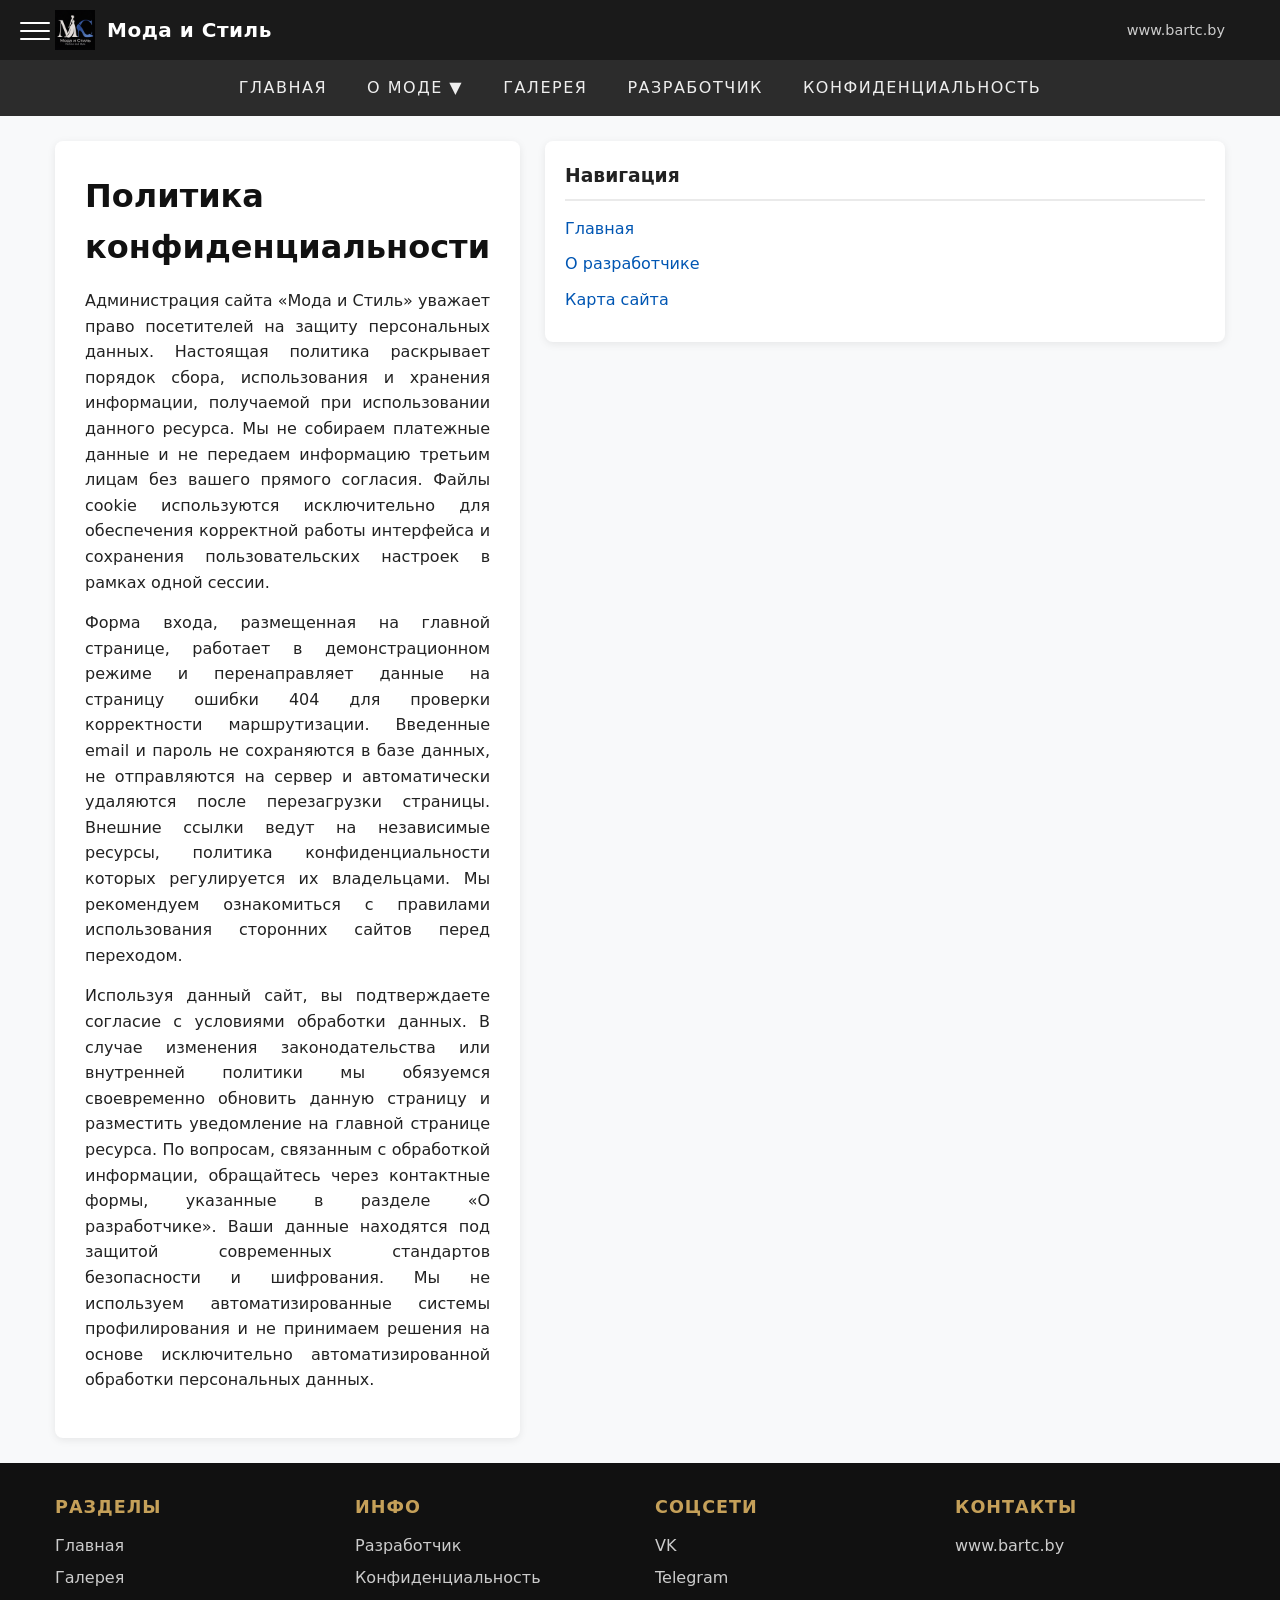
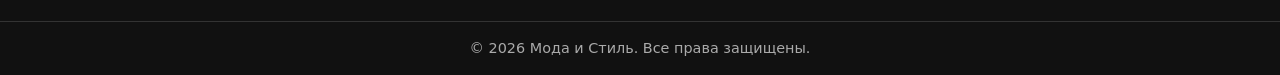
<file: privacy.html>
<!DOCTYPE html>
<html lang="ru">
<head>
    <meta charset="UTF-8">
    <meta name="viewport" content="width=device-width, initial-scale=1.0">
    <meta name="description" content="Политика конфиденциальности и условия использования данных сайта.">
    <title>Политика конфиденциальности | Мода и Стиль</title>
    <link rel="icon" href="favicon.ico" type="image/x-icon">
    <link rel="author" href="https://vk.com/ваш_профиль" title="Профиль разработчика ВКонтакте">
    <link rel="stylesheet" href="css/style.css">
</head>
<body>

<!-- БОКОВОЕ МЕНЮ -->
<div class="sidebar-menu">
    <input id="menu__toggle" type="checkbox" />
    <label class="menu__btn" for="menu__toggle">
        <span></span>
    </label> 
    <ul class="menu__box">
        <li><a class="menu__item" href="index.html">Главная</a></li>
        <li>
            <label for="sub-menu-toggle" class="menu__item menu__item--has-sub">О моде ▼</label>
            <input type="checkbox" id="sub-menu-toggle" style="display:none;">
            <ul class="menu__submenu">
                <li><a class="menu__item menu__item--sub" href="about.html">Стиль vs Мода</a></li>
                <li><a class="menu__item menu__item--sub" href="trends.html">Тренды</a></li>
            </ul>
        </li>
        <li><a class="menu__item" href="gallery.html">Галерея</a></li>
        <li><a class="menu__item" href="developer.html">Разработчик</a></li>
        <li><a class="menu__item" href="privacy.html">Конфиденциальность</a></li>
    </ul>
</div>

<div class="wrapper">
    <header class="header">
        <div class="header-inner">
            <div class="header-left">
                <a href="./index.html" class="logo-link" title="На главную">
                    <img src="img/logo.png" alt="Логотип Мода и Стиль" class="logo">
                    <span class="site-name">Мода и Стиль</span>
                </a>
            </div>
            <div class="header-right">
                <div class="header-contact">
                    <a href="https://www.bartc.by" title="Сайт колледжа" target="_blank" rel="noopener">www.bartc.by</a>
                </div>
            </div>
        </div>
    </header>

    <nav class="main-nav">
        <div class="nav-inner">
            <ul class="nav-list" id="navMenu">
                <li class="nav-item"><a href="./index.html" class="nav-link" title="Главная">Главная</a></li>
                <li class="nav-item">
                    <a href="#" class="nav-link" title="Разделы">О моде ▼</a>
                    <ul class="submenu">
                        <li><a href="./about.html" class="nav-link" title="Стиль vs Мода">Стиль vs Мода</a></li>
                        <li><a href="./trends.html" class="nav-link" title="Тренды">Тренды сезона</a></li>
                    </ul>
                </li>
                <li class="nav-item"><a href="./gallery.html" class="nav-link" title="Галерея">Галерея</a></li>
                <li class="nav-item"><a href="./developer.html" class="nav-link" title="Разработчик">Разработчик</a></li>
                <li class="nav-item"><a href="./privacy.html" class="nav-link" title="Конфиденциальность">Конфиденциальность</a></li>
            </ul>
        </div>
    </nav>

    <div class="content-area">
        <main class="main">
            <h1>Политика конфиденциальности</h1>
            <p>Администрация сайта «Мода и Стиль» уважает право посетителей на защиту персональных данных. Настоящая политика раскрывает порядок сбора, использования и хранения информации, получаемой при использовании данного ресурса. Мы не собираем платежные данные и не передаем информацию третьим лицам без вашего прямого согласия. Файлы cookie используются исключительно для обеспечения корректной работы интерфейса и сохранения пользовательских настроек в рамках одной сессии.</p>
            <p>Форма входа, размещенная на главной странице, работает в демонстрационном режиме и перенаправляет данные на страницу ошибки 404 для проверки корректности маршрутизации. Введенные email и пароль не сохраняются в базе данных, не отправляются на сервер и автоматически удаляются после перезагрузки страницы. Внешние ссылки ведут на независимые ресурсы, политика конфиденциальности которых регулируется их владельцами. Мы рекомендуем ознакомиться с правилами использования сторонних сайтов перед переходом.</p>
            <p>Используя данный сайт, вы подтверждаете согласие с условиями обработки данных. В случае изменения законодательства или внутренней политики мы обязуемся своевременно обновить данную страницу и разместить уведомление на главной странице ресурса. По вопросам, связанным с обработкой информации, обращайтесь через контактные формы, указанные в разделе «О разработчике». Ваши данные находятся под защитой современных стандартов безопасности и шифрования. Мы не используем автоматизированные системы профилирования и не принимаем решения на основе исключительно автоматизированной обработки персональных данных.</p>
        </main>
        <aside class="sidebar"><h3>Навигация</h3><ul><li><a href="./index.html" title="Главная">Главная</a></li><li><a href="./developer.html" title="Разработчик">О разработчике</a></li><li><a href="./sitemap.xml" title="Карта сайта">Карта сайта</a></li></ul></aside>
    </div>

    <footer class="footer">
        <div class="footer-inner">
            <div class="footer-col"><h4>Разделы</h4><a href="./index.html" title="Главная">Главная</a><a href="./gallery.html" title="Галерея">Галерея</a></div>
            <div class="footer-col"><h4>Инфо</h4><a href="./developer.html" title="Автор">Разработчик</a><a href="./privacy.html" title="Политика">Конфиденциальность</a></div>
            <div class="footer-col"><h4>Соцсети</h4><a href="https://vk.com" title="VK" target="_blank" rel="noopener">VK</a><a href="https://t.me" title="TG" target="_blank" rel="noopener">Telegram</a></div>
            <div class="footer-col"><h4>Контакты</h4><a href="https://www.bartc.by" title="Сайт колледжа" target="_blank" rel="noopener">www.bartc.by</a></div>
        </div>
        <div class="footer-bottom"><p>&copy; <span id="year"></span> Мода и Стиль. Все права защищены.</p></div>
    </footer>
</div>
<script>document.getElementById('year').textContent = new Date().getFullYear();</script>
</body>
</html>
</file>
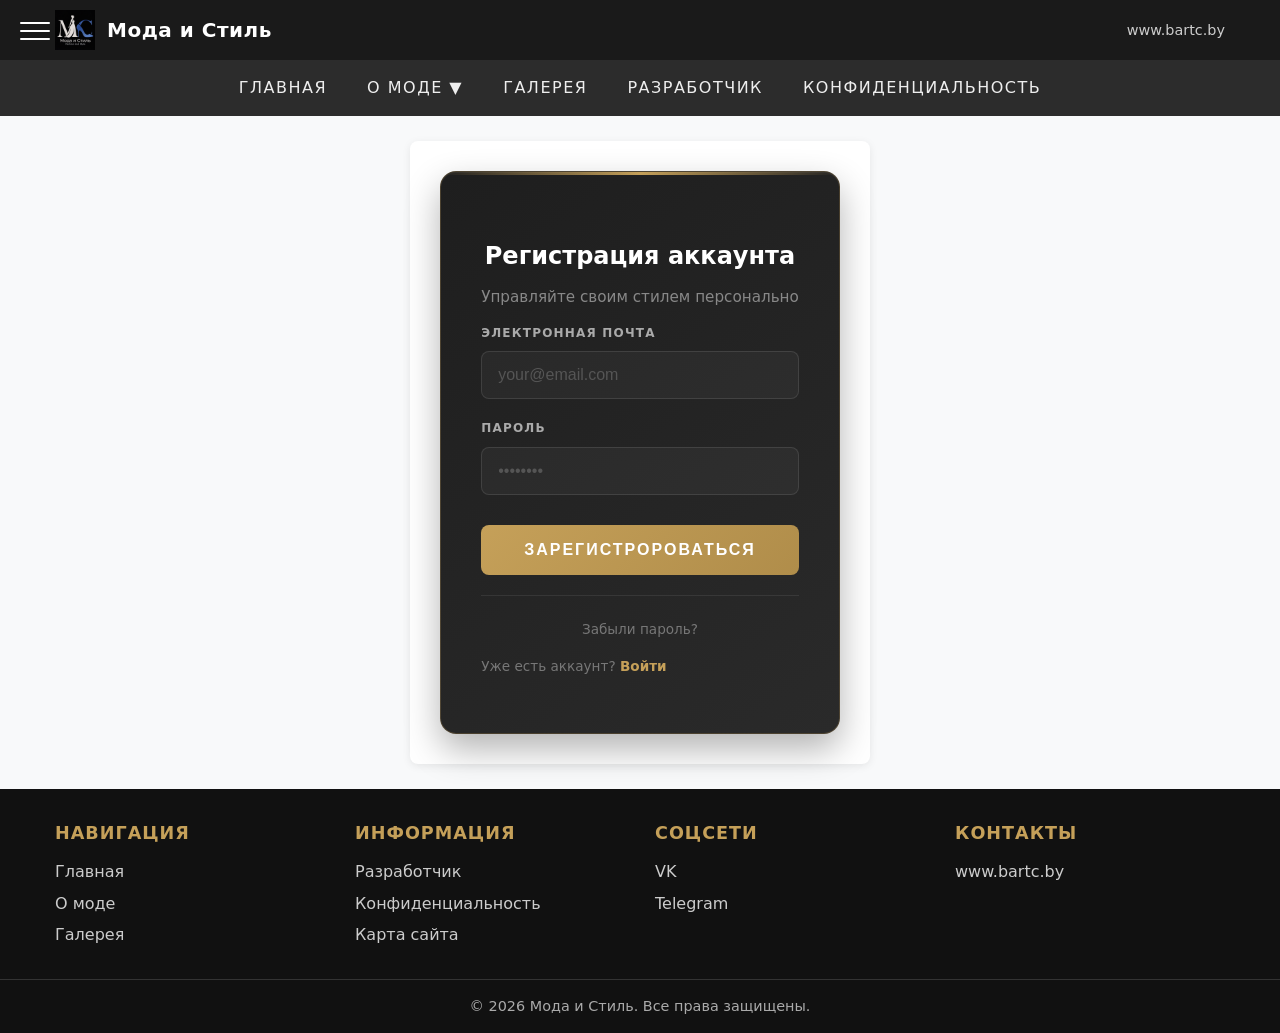
<file: register.html>
<!DOCTYPE html>
<html lang="ru">
<head>
    <meta charset="UTF-8">
    <meta name="viewport" content="width=device-width, initial-scale=1.0">
    <meta name="description" content="Регистрация. Мода и Стиль - персональные рекомендации.">
    <title>Регистрация | Мода и Стиль</title>
    <link rel="icon" href="favicon.ico" type="image/x-icon">
    <link rel="author" href="https://vk.com/ваш_профиль" title="Профиль разработчика ВКонтакте">
    <link rel="stylesheet" href="css/style.css">
</head>
<body>

<div class="sidebar-menu">
    <input id="menu__toggle" type="checkbox" />
    <label class="menu__btn" for="menu__toggle"><span></span></label> 
    <ul class="menu__box">
        <li><a class="menu__item" href="index.html">Главная</a></li>
        <li>
            <label for="sub-menu-toggle" class="menu__item menu__item--has-sub">О моде ▼</label>
            <input type="checkbox" id="sub-menu-toggle" style="display:none;">
            <ul class="menu__submenu">
                <li><a class="menu__item menu__item--sub" href="about.html">Стиль vs Мода</a></li>
                <li><a class="menu__item menu__item--sub" href="trends.html">Тренды</a></li>
            </ul>
        </li>
        <li><a class="menu__item" href="gallery.html">Галерея</a></li>
        <li><a class="menu__item" href="developer.html">Разработчик</a></li>
        <li><a class="menu__item" href="privacy.html">Конфиденциальность</a></li>
    </ul>
</div>

<div class="wrapper">
    <header class="header">
        <div class="header-inner">
            <div class="header-left">
                <a href="./index.html" class="logo-link" title="На главную">
                    <img src="img/logo.png" alt="Логотип Мода и Стиль" class="logo">
                    <span class="site-name">Мода и Стиль</span>
                </a>
            </div>
            <div class="header-right">
                <div class="header-contact">
                    <a href="https://www.bartc.by" title="Сайт колледжа" target="_blank" rel="noopener">www.bartc.by</a>
                </div>
            </div>
        </div>
    </header>

    <nav class="main-nav">
        <div class="nav-inner">
            <ul class="nav-list" id="navMenu">
                <li class="nav-item"><a href="./index.html" class="nav-link" title="Главная">Главная</a></li>
                <li class="nav-item">
                    <a href="#" class="nav-link" title="Разделы">О моде ▼</a>
                    <ul class="submenu">
                        <li><a href="./about.html" class="nav-link">Стиль vs Мода</a></li>
                        <li><a href="./trends.html" class="nav-link">Тренды</a></li>
                    </ul>
                </li>
                <li class="nav-item"><a href="./gallery.html" class="nav-link">Галерея</a></li>
                <li class="nav-item"><a href="./developer.html" class="nav-link">Разработчик</a></li>
                <li class="nav-item"><a href="./privacy.html" class="nav-link">Конфиденциальность</a></li>
            </ul>
        </div>
    </nav>

    <div class="content-area">
        <main class="main" style="max-width: 600px; margin: 0 auto;">
            <div class="auth-section-full">
                <div class="auth-deco auth-deco-1"></div>
                <div class="auth-deco auth-deco-2"></div>
                <div class="auth-container">
                    <h2 class="auth-title">Регистрация аккаунта</h2>
                    <p class="auth-subtitle">Управляйте своим стилем персонально</p>
                    
                    <form action="./404.html" method="get" title="Форма авторизации" class="auth-form-wide">
                        <div class="auth-field">
                            <label for="email">Электронная почта</label>
                            <input type="text" id="email" name="email" class="auth-input" placeholder="your@email.com" required title="Введите ваш email адрес">
                        </div>
                        <div class="auth-field">
                            <label for="pass">Пароль</label>
                            <input type="password" id="pass" name="pass" class="auth-input" placeholder="••••••••" required title="Введите ваш пароль">
                        </div>
                        <button type="submit" class="auth-submit-btn" title="Отправить данные формы">Зарегистророваться</button>
                        <div class="auth-links">
                            <a href="#" class="auth-link" title="Восстановить доступ">Забыли пароль?</a>
                        </div>
                    </form>
                    
                    <div class="auth-switch">
                        <p>Уже есть аккаунт? <a href="login.html" title="Вотйти" style="color: #C5A059; font-weight: 600;">Войти</a></p>
                    </div>
                </div>
            </div>
        </main>
    </div>

    <footer class="footer">
        <div class="footer-inner">
            <div class="footer-col"><h4>Навигация</h4><a href="./index.html">Главная</a><a href="./about.html">О моде</a><a href="./gallery.html">Галерея</a></div>
            <div class="footer-col"><h4>Информация</h4><a href="./developer.html">Разработчик</a><a href="./privacy.html">Конфиденциальность</a><a href="./sitemap.xml">Карта сайта</a></div>
            <div class="footer-col"><h4>Соцсети</h4><a href="https://vk.com" target="_blank">VK</a><a href="https://t.me" target="_blank">Telegram</a></div>
            <div class="footer-col"><h4>Контакты</h4><a href="https://www.bartc.by" target="_blank">www.bartc.by</a></div>
        </div>
        <div class="footer-bottom"><p>&copy; <span id="year"></span> Мода и Стиль. Все права защищены.</p></div>
    </footer>
</div>
<script>document.getElementById('year').textContent = new Date().getFullYear();</script>
</body>
</html>
</file>
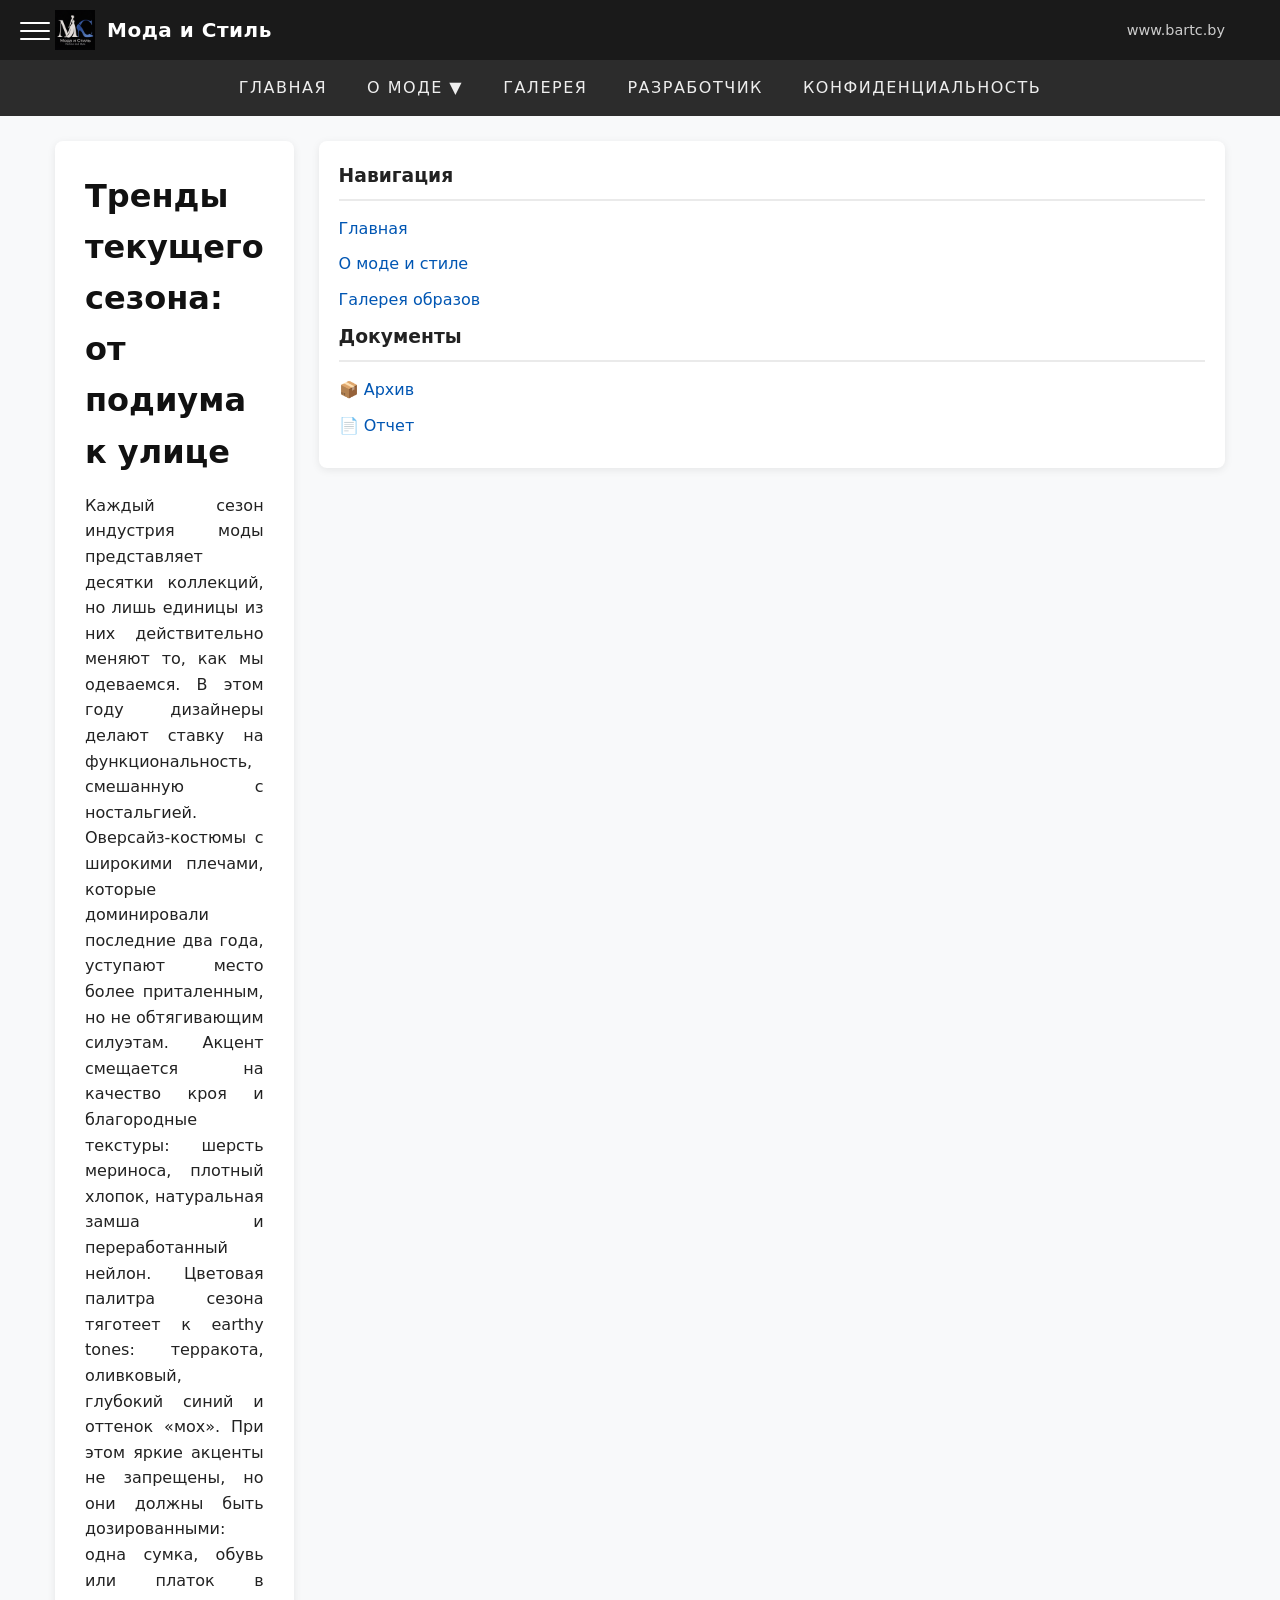
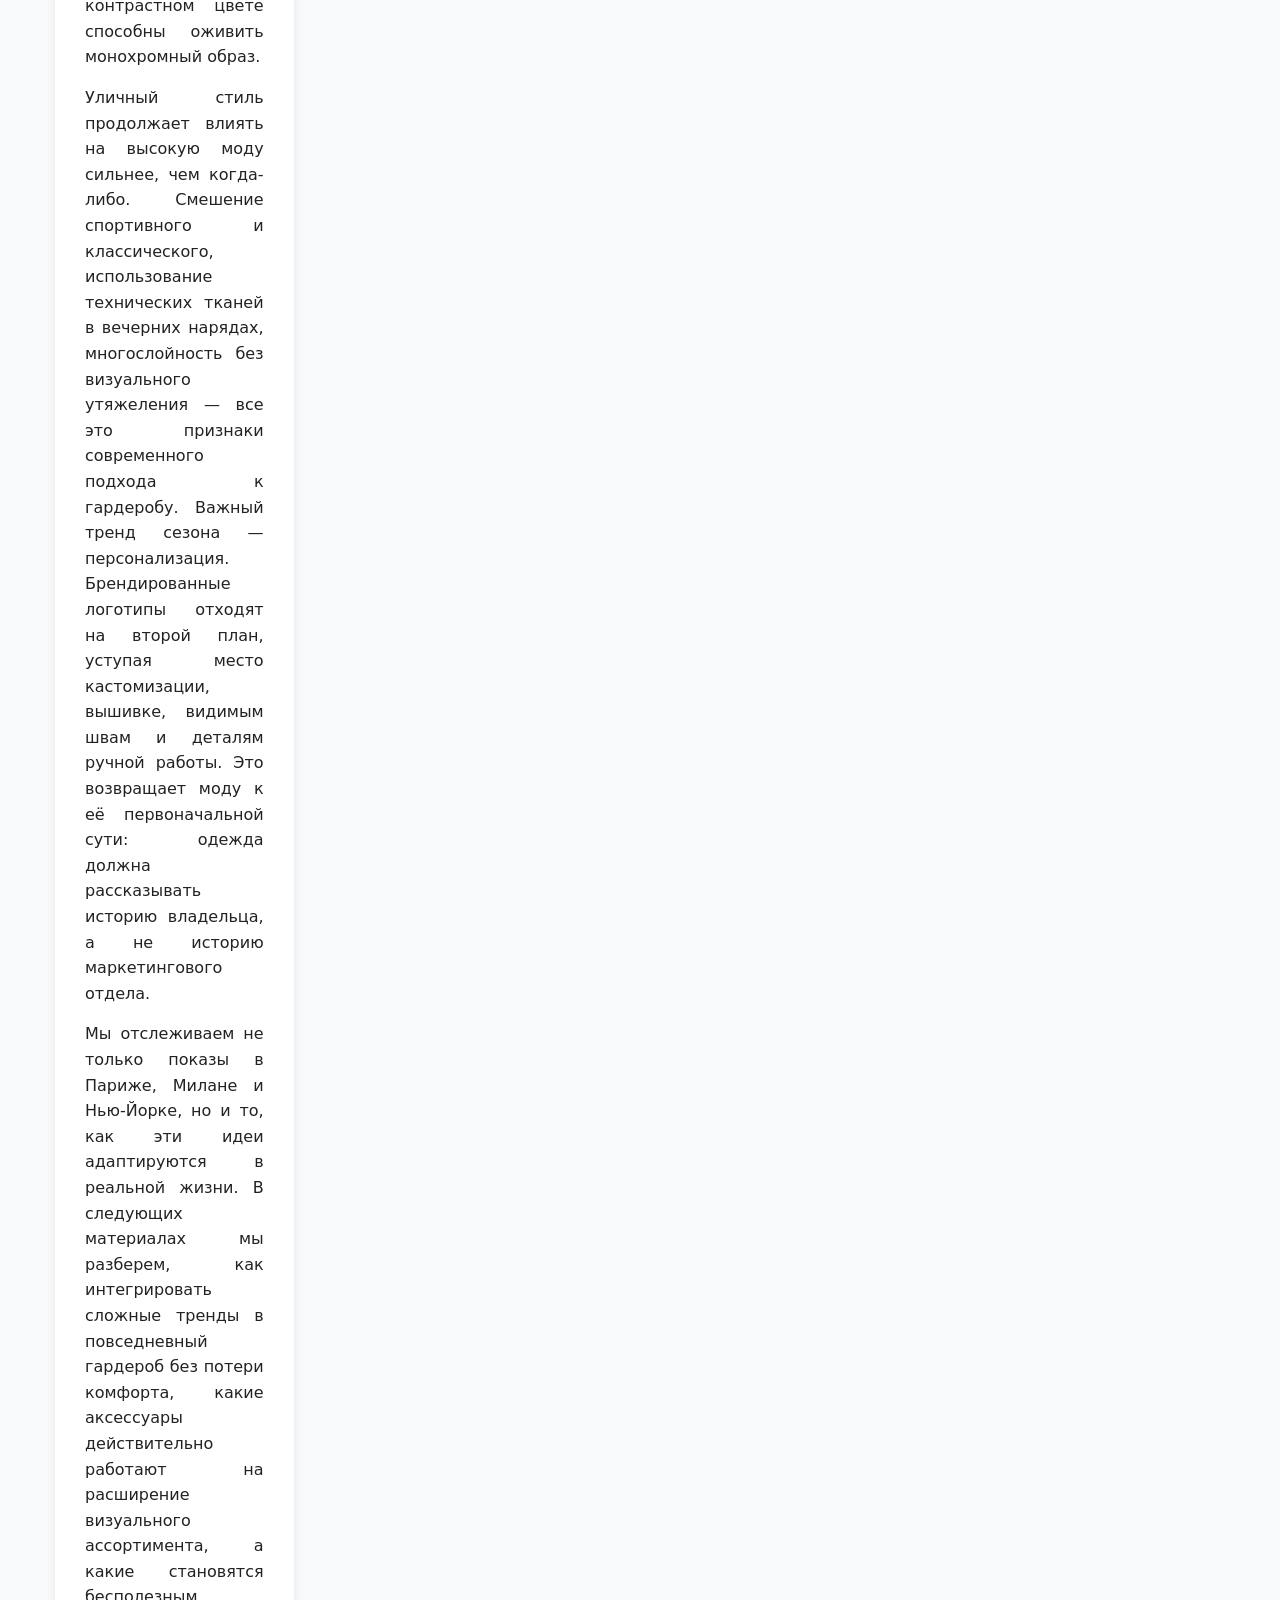
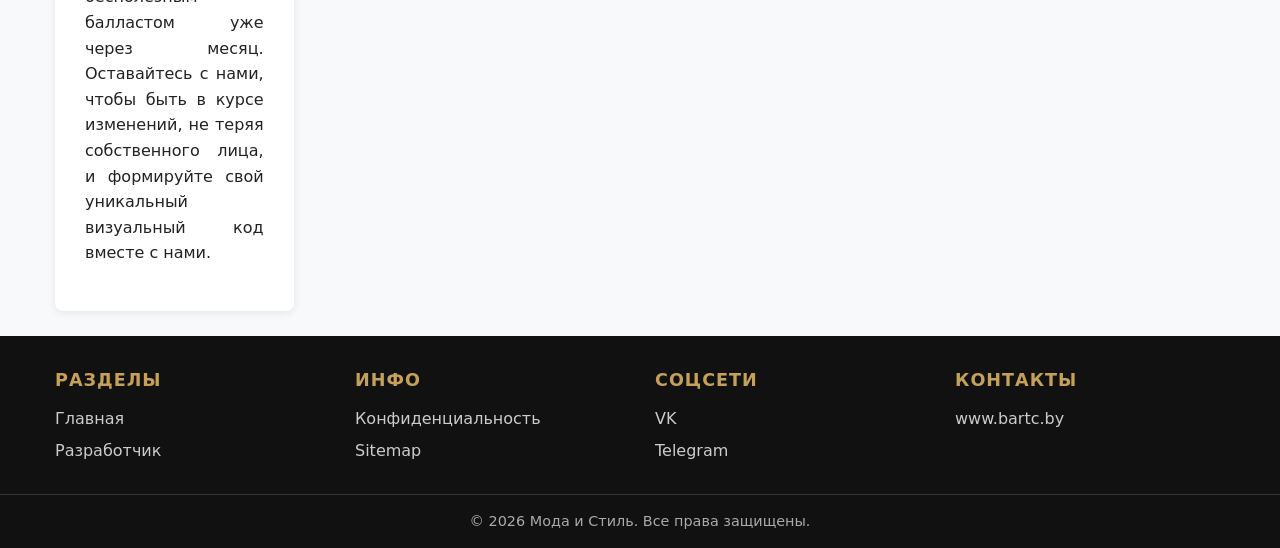
<file: trends.html>
<!DOCTYPE html>
<html lang="ru">
<head>
    <meta charset="UTF-8">
    <meta name="viewport" content="width=device-width, initial-scale=1.0">
    <meta name="description" content="Актуальные тренды сезона: цвета, ткани, силуэты и уличный стиль.">
    <title>Тренды сезона | Мода и Стиль</title>
    <link rel="icon" href="favicon.ico" type="image/x-icon">
    <link rel="author" href="https://vk.com/ваш_профиль" title="Профиль разработчика ВКонтакте">
    <link rel="stylesheet" href="css/style.css">
</head>
<body>

<!-- БОКОВОЕ МЕНЮ -->
<div class="sidebar-menu">
    <input id="menu__toggle" type="checkbox" />
    <label class="menu__btn" for="menu__toggle">
        <span></span>
    </label> 
    <ul class="menu__box">
        <li><a class="menu__item" href="index.html">Главная</a></li>
        <li>
            <label for="sub-menu-toggle" class="menu__item menu__item--has-sub">О моде ▼</label>
            <input type="checkbox" id="sub-menu-toggle" style="display:none;">
            <ul class="menu__submenu">
                <li><a class="menu__item menu__item--sub" href="about.html">Стиль vs Мода</a></li>
                <li><a class="menu__item menu__item--sub" href="trends.html">Тренды</a></li>
            </ul>
        </li>
        <li><a class="menu__item" href="gallery.html">Галерея</a></li>
        <li><a class="menu__item" href="developer.html">Разработчик</a></li>
        <li><a class="menu__item" href="privacy.html">Конфиденциальность</a></li>
    </ul>
</div>

<div class="wrapper">
    <header class="header">
        <div class="header-inner">
            <div class="header-left">
                <a href="./index.html" class="logo-link" title="На главную">
                    <img src="img/logo.png" alt="Логотип Мода и Стиль" class="logo">
                    <span class="site-name">Мода и Стиль</span>
                </a>
            </div>
            <div class="header-right">
                <div class="header-contact">
                    <a href="https://www.bartc.by" title="Сайт колледжа" target="_blank" rel="noopener">www.bartc.by</a>
                </div>
            </div>
        </div>
    </header>

    <nav class="main-nav">
        <div class="nav-inner">
            <ul class="nav-list" id="navMenu">
                <li class="nav-item"><a href="./index.html" class="nav-link" title="Главная">Главная</a></li>
                <li class="nav-item">
                    <a href="#" class="nav-link" title="Разделы">О моде ▼</a>
                    <ul class="submenu">
                        <li><a href="./about.html" class="nav-link" title="Стиль vs Мода">Стиль vs Мода</a></li>
                        <li><a href="./trends.html" class="nav-link" title="Тренды">Тренды сезона</a></li>
                    </ul>
                </li>
                <li class="nav-item"><a href="./gallery.html" class="nav-link" title="Галерея">Галерея</a></li>
                <li class="nav-item"><a href="./developer.html" class="nav-link" title="Разработчик">Разработчик</a></li>
                <li class="nav-item"><a href="./privacy.html" class="nav-link" title="Конфиденциальность">Конфиденциальность</a></li>
            </ul>
        </div>
    </nav>

    <div class="content-area">
        <main class="main">
            <h1>Тренды текущего сезона: от подиума к улице</h1>
            <p>Каждый сезон индустрия моды представляет десятки коллекций, но лишь единицы из них действительно меняют то, как мы одеваемся. В этом году дизайнеры делают ставку на функциональность, смешанную с ностальгией. Оверсайз-костюмы с широкими плечами, которые доминировали последние два года, уступают место более приталенным, но не обтягивающим силуэтам. Акцент смещается на качество кроя и благородные текстуры: шерсть мериноса, плотный хлопок, натуральная замша и переработанный нейлон. Цветовая палитра сезона тяготеет к earthy tones: терракота, оливковый, глубокий синий и оттенок «мох». При этом яркие акценты не запрещены, но они должны быть дозированными: одна сумка, обувь или платок в контрастном цвете способны оживить монохромный образ.</p>
            <p>Уличный стиль продолжает влиять на высокую моду сильнее, чем когда-либо. Смешение спортивного и классического, использование технических тканей в вечерних нарядах, многослойность без визуального утяжеления — все это признаки современного подхода к гардеробу. Важный тренд сезона — персонализация. Брендированные логотипы отходят на второй план, уступая место кастомизации, вышивке, видимым швам и деталям ручной работы. Это возвращает моду к её первоначальной сути: одежда должна рассказывать историю владельца, а не историю маркетингового отдела.</p>
            <p>Мы отслеживаем не только показы в Париже, Милане и Нью-Йорке, но и то, как эти идеи адаптируются в реальной жизни. В следующих материалах мы разберем, как интегрировать сложные тренды в повседневный гардероб без потери комфорта, какие аксессуары действительно работают на расширение визуального ассортимента, а какие становятся бесполезным балластом уже через месяц. Оставайтесь с нами, чтобы быть в курсе изменений, не теряя собственного лица, и формируйте свой уникальный визуальный код вместе с нами.</p>
        </main>

        <aside class="sidebar">
            <h3>Навигация</h3>
            <ul>
                <li><a href="./index.html" title="Главная">Главная</a></li>
                <li><a href="./about.html" title="О моде">О моде и стиле</a></li>
                <li><a href="./gallery.html" title="Галерея">Галерея образов</a></li>
            </ul>
            <h3>Документы</h3>
            <ul>
                <li><a href="./downloads/site-archive.zip" title="Архив сайта" download>📦 Архив</a></li>
                <li><a href="./downloads/practice-report.pdf" title="Отчет" download>📄 Отчет</a></li>
            </ul>
        </aside>
    </div>

    <footer class="footer">
        <div class="footer-inner">
            <div class="footer-col">
                <h4>Разделы</h4>
                <a href="./index.html" title="Главная">Главная</a>
                <a href="./developer.html" title="Автор">Разработчик</a>
            </div>
            <div class="footer-col">
                <h4>Инфо</h4>
                <a href="./privacy.html" title="Политика">Конфиденциальность</a>
                <a href="./sitemap.xml" title="Карта">Sitemap</a>
            </div>
            <div class="footer-col">
                <h4>Соцсети</h4>
                <a href="https://vk.com" title="VK" target="_blank" rel="noopener">VK</a>
                <a href="https://t.me" title="TG" target="_blank" rel="noopener">Telegram</a>
            </div>
            <div class="footer-col">
                <h4>Контакты</h4>
                <a href="https://www.bartc.by" title="Сайт колледжа" target="_blank" rel="noopener">www.bartc.by</a>
            </div>
        </div>
        <div class="footer-bottom">
            <p>&copy; <span id="year"></span> Мода и Стиль. Все права защищены.</p>
        </div>
    </footer>
</div>

<script>
    document.getElementById('year').textContent = new Date().getFullYear();
</script>
</body>
</html>
</file>
<file: css/style.css>
*, *::before, *::after { box-sizing: border-box; margin: 0; padding: 0; }
html { scroll-behavior: smooth; }
body {
    font-family: 'Segoe UI', system-ui, -apple-system, sans-serif;
    line-height: 1.6;
    color: #222;
    background: #f8f9fa;
    width: 100%;
    overflow-x: hidden;
}
img { max-width: 100%; height: auto; display: block; }
a { text-decoration: none; color: inherit; transition: 0.3s; }
ul { list-style: none; }

.wrapper { min-height: 100vh; display: flex; flex-direction: column; width: 100%; overflow-x: hidden; }

#menu__toggle { opacity: 0; position: absolute; width: 0; height: 0; }
#sub-menu-toggle { opacity: 0; position: absolute; width: 0; height: 0; }

.menu__btn {
    display: flex;
    align-items: center;
    justify-content: center;
    position: fixed;
    top: 18px;
    left: 20px;
    width: 30px;
    height: 26px;
    cursor: pointer;
    z-index: 1002;
    transition: 0.3s;
}

.menu__btn > span,
.menu__btn > span::before,
.menu__btn > span::after {
    display: block;
    position: absolute;
    width: 100%;
    height: 2px;
    background-color: #ffffff;
    transition-duration: .25s;
    border-radius: 2px;
}
.menu__btn > span::before { content: ''; top: -8px; }
.menu__btn > span::after { content: ''; top: 8px; }

.menu__box {
    display: block;
    position: fixed;
    visibility: hidden;
    top: 0;
    left: -100%;
    width: 300px;
    height: 100vh;
    margin: 0;
    padding: 80px 0;
    list-style: none;
    text-align: center;
    background-color: #1a1a1a;
    box-shadow: 4px 0 15px rgba(0, 0, 0, 0.3);
    transition-duration: .3s;
    z-index: 1001;
    overflow-y: auto;
}

.menu__item {
    display: block;
    padding: 15px 24px;
    color: #ffffff;
    font-family: 'Segoe UI', sans-serif;
    font-size: 18px;
    font-weight: 500;
    text-decoration: none;
    transition-duration: .25s;
    border-bottom: 1px solid #333;
}
.menu__item:hover { background-color: #333; color: #C5A059; }

.menu__submenu {
    display: none;
    list-style: none;
    padding: 0;
    margin: 0;
    background-color: #111;
}
#sub-menu-toggle:checked ~ .menu__submenu { display: block; }

.menu__item--sub {
    padding-left: 40px;
    font-size: 16px;
    color: #ccc;
    border-bottom: 1px solid #222;
}
.menu__item--sub:hover { color: #C5A059; background-color: #222; }
.menu__item--has-sub { cursor: pointer; }

#menu__toggle:checked ~ .menu__btn > span { transform: rotate(45deg); }
#menu__toggle:checked ~ .menu__btn > span::before { top: 0; transform: rotate(0deg); }
#menu__toggle:checked ~ .menu__btn > span::after { top: 0; transform: rotate(90deg); }
#menu__toggle:checked ~ .menu__box { visibility: visible; left: 0; }

.header, .main-nav, .footer { width: 100%; position: relative; }

.header { background: #1a1a1a; color: #fff; padding: 0; }
.header-inner { 
    max-width: 1200px; margin: 0 auto; padding: 0 15px; 
    display: flex; justify-content: space-between; align-items: center; 
    height: 60px; width: 100%;
}
.header-left { display: flex; align-items: center; }
.logo-link { display: flex; align-items: center; text-decoration: none; }
.logo { height: 40px; width: auto; }

.site-name {
    display: inline-block;
    margin-left: 12px;
    font-size: 20px;
    font-weight: 600;
    color: #ffffff;
    letter-spacing: 0.5px;
    transition: color 0.3s ease;
}
.logo-link:hover .site-name { color: #C5A059; }

.header-right { display: flex; align-items: center; gap: 30px; }
.header-contact a { color: #ccc; font-size: 0.9rem; font-weight: 500; }
.header-contact a:hover { color: #C5A059; }

.main-nav { background: #2c2c2c; position: relative; z-index: 100; }
.nav-inner { 
    max-width: 1200px; margin: 0 auto; padding: 0 15px; 
    display: flex; justify-content: center; position: relative; width: 100%;
}
.nav-list { display: flex; }
.nav-item { position: relative; }
.nav-link {
    display: block; padding: 15px 20px; color: #eee; font-weight: 500;
    text-transform: uppercase; letter-spacing: 1.5px; position: relative;
}
.nav-link::after {
    content: ''; position: absolute; bottom: 10px; left: 0; width: 0; height: 2px;
    background: #C5A059; transition: width 0.3s ease;
}
.nav-link:hover, .nav-item:hover > .nav-link { background: transparent; color: #fff; }
.nav-link:hover::after { width: 100%; }

.submenu { 
    position: absolute; top: 100%; left: 0; background: #333; min-width: 220px; 
    display: none; box-shadow: 0 4px 12px rgba(0,0,0,0.3); z-index: 100; 
}
.nav-item:hover > .submenu { display: block; }
.submenu .nav-link { 
    padding: 12px 20px; border-bottom: 1px solid #444; font-size: 0.95em; 
    text-transform: none; letter-spacing: normal; 
}
.submenu .nav-link:last-child { border-bottom: none; }
.submenu .nav-link::after { display: none; }

.content-area { 
    max-width: 1200px; 
    margin: 25px auto; 
    padding: 0 15px; 
    display: flex; 
    gap: 25px; 
    align-items: flex-start;
}

.main { 
    flex: 3; 
    background: #fff; 
    padding: 30px; 
    border-radius: 8px; 
    box-shadow: 0 2px 8px rgba(0,0,0,0.08); 
}

.sidebar-column {
    flex: 1;
    display: flex;
    flex-direction: column; 
    gap: 25px;              
    min-width: 280px;       
}

.sidebar {
    width: 100%;            
    background: #fff; 
    padding: 20px; 
    border-radius: 8px; 
    box-shadow: 0 2px 8px rgba(0,0,0,0.08); 
}

.sidebar h3 { margin-bottom: 15px; padding-bottom: 8px; border-bottom: 2px solid #eaeaea; }
.sidebar ul li { margin: 10px 0; }
.sidebar a { color: #0056b3; }
.sidebar a:hover { text-decoration: underline; }

.main h1 { font-size: 2rem; margin-bottom: 15px; color: #111; }
.main h2 { font-size: 1.5rem; margin: 25px 0 10px; }
.main p { margin-bottom: 15px; text-align: justify; }
.main img.content-img { margin: 15px 0; border-radius: 6px; }

.auth-buttons {
    display: flex;
    flex-direction: column;
    gap: 12px;
    margin-bottom: 15px;
}
.btn-auth {
    display: block;
    padding: 14px 20px;
    text-align: center;
    border-radius: 6px;
    font-weight: 600;
    font-size: 1rem;
    transition: all 0.3s ease;
    text-decoration: none;
}
.btn-login {
    background: linear-gradient(135deg, #C5A059 0%, #b08d4a 100%);
    color: #fff;
}
.btn-login:hover { transform: translateY(-2px); box-shadow: 0 5px 15px rgba(197, 160, 89, 0.3); }

.btn-register {
    background: #f4f6f8;
    color: #222;
    border: 2px solid #ddd;
}
.btn-register:hover { background: #e9ecef; border-color: #C5A059; color: #C5A059; }

.auth-note { font-size: 0.85rem; color: #666; line-height: 1.5; margin-top: 15px; }

.auth-section-full {
    position: relative;
    background: linear-gradient(145deg, #1e1e1e 0%, #2a2a2a 100%);
    border: 1px solid rgba(197, 160, 89, 0.25);
    border-radius: 16px;
    padding: 40px; 
    margin: 0 auto;
    max-width: 500px;
    box-shadow: 0 15px 35px rgba(0, 0, 0, 0.3), inset 0 1px 0 rgba(255, 255, 255, 0.05);
    overflow: hidden;
}
.auth-section-full::before {
    content: ''; position: absolute; top: 0; left: 0; right: 0; height: 3px;
    background: linear-gradient(90deg, transparent, #C5A059, transparent);
}
.auth-container { position: relative; z-index: 1; }
.auth-title { text-align: center; color: #ffffff; font-size: 1.75rem; font-weight: 700; margin: 0 0 5px; }
.auth-subtitle { text-align: center; color: #888888; font-size: 0.95rem; margin: 0 0 25px; }

.auth-field { margin-bottom: 20px; position: relative; }
.auth-field label {
    display: block; color: #aaaaaa; font-size: 0.75rem; font-weight: 600;
    text-transform: uppercase; letter-spacing: 1.2px; margin-bottom: 8px;
}
.auth-field:focus-within label { color: #C5A059; }
.auth-input {
    width: 100%; padding: 14px 16px; background: rgba(255, 255, 255, 0.04);
    border: 1px solid rgba(255, 255, 255, 0.1); border-radius: 8px;
    color: #ffffff; font-size: 1rem; outline: none; transition: 0.3s;
}
.auth-input::placeholder { color: #555555; }
.auth-input:focus { background: rgba(255, 255, 255, 0.07); border-color: #C5A059; box-shadow: 0 0 0 3px rgba(197, 160, 89, 0.15); }

.auth-submit-btn {
    width: 100%; padding: 16px; background: linear-gradient(135deg, #C5A059 0%, #b08d4a 100%);
    border: none; border-radius: 8px; color: #ffffff; font-size: 1rem; font-weight: 700;
    text-transform: uppercase; letter-spacing: 2px; cursor: pointer; transition: 0.3s; margin-top: 10px;
}
.auth-submit-btn:hover { transform: translateY(-2px); box-shadow: 0 10px 25px rgba(197, 160, 89, 0.35); }

.auth-links { text-align: center; margin-top: 20px; padding-top: 20px; border-top: 1px solid rgba(255, 255, 255, 0.08); }
.auth-link { color: #777777; font-size: 0.85rem; }
.auth-link:hover { color: #C5A059; }

.auth-switch {
    color: #777777 !important;
    font-size: 0.85rem;
    text-align: center;
    margin-top: 15px;
}

.auth-switch a {
    color: #C5A059 !important;
    font-weight: 600;
    text-decoration: none;
}

.auth-switch a:hover {
    color: #e0b86b !important;
    text-decoration: underline;
}

.slider-container { position: relative; width: 100%; overflow: hidden; border-radius: 8px; background: #111; }
.slider-track { display: flex; overflow-x: auto; scroll-snap-type: x mandatory; -webkit-overflow-scrolling: touch; scrollbar-width: none; }
.slider-track::-webkit-scrollbar { display: none; }
.slide { flex: 0 0 100%; scroll-snap-align: start; position: relative; }
.slide a { display: block; width: 100%; }
.slide img { width: 100%; height: auto; object-fit: cover; }
.slide-caption { position: absolute; bottom: 0; left: 0; right: 0; background: rgba(0,0,0,0.7); color: #fff; padding: 10px; text-align: center; }
.slider-controls { display: flex; justify-content: center; gap: 10px; margin-top: 15px; }
.slider-btn { background: #333; color: #fff; border: none; padding: 8px 16px; cursor: pointer; border-radius: 4px; }
.slider-btn:hover { background: #555; }

.footer { background: #111111; color: #aaa; padding: 30px 0 15px; margin-top: auto; }
.footer-inner { 
    max-width: 1200px; margin: 0 auto; padding: 0 15px; 
    display: flex; flex-wrap: wrap; gap: 30px; width: 100%;
}
.footer-col { flex: 1; min-width: 200px; }
.footer-col h4 { color: #C5A059; margin-bottom: 12px; font-size: 1.1em; text-transform: uppercase; letter-spacing: 1px; }
.footer-col a { display: block; margin: 6px 0; color: #ccc; }
.footer-col a:hover { color: #C5A059; text-decoration: none; }
.footer-bottom { width: 100%; text-align: center; margin-top: 25px; padding-top: 15px; border-top: 1px solid #333; font-size: 0.9em; }

.error-container {
    min-height: 80vh; display: flex; flex-direction: column; justify-content: center;
    align-items: center; background: #ffffff; padding: 40px 20px; text-align: center; position: relative;
}
.error-content { max-width: 800px; padding: 20px; }
.error-code {
    font-size: 120px; font-weight: 900; color: #e63946; text-shadow: 0 5px 15px rgba(230, 57, 70, 0.2);
    margin: 0; line-height: 1; animation: float 3s ease-in-out infinite;
}
@keyframes float { 0%, 100% { transform: translateY(0); } 50% { transform: translateY(-15px); } }
.error-message { font-size: 32px; color: #1d3557; margin: 20px 0; font-weight: 700; }
.error-description { font-size: 18px; color: #495057; margin: 20px 0 40px; line-height: 1.6; }
.fashion-icon { font-size: 80px; margin: 30px 0; animation: bounce 2s ease infinite; }
@keyframes bounce { 0%, 100% { transform: translateY(0); } 50% { transform: translateY(-10px); } }
.back-button {
    display: inline-block; padding: 18px 50px; background: #1d3557; color: #fff;
    text-decoration: none; border-radius: 50px; font-weight: 700; font-size: 16px;
    transition: all 0.3s ease; box-shadow: 0 5px 20px rgba(29, 53, 87, 0.3); margin: 20px 10px; border: 2px solid #1d3557;
}
.back-button:hover { transform: translateY(-3px); box-shadow: 0 10px 30px rgba(29, 53, 87, 0.4); background: #457b9d; border-color: #457b9d; }
.back-button.secondary { background: transparent; color: #1d3557; border: 2px solid #1d3557; }
.back-button.secondary:hover { background: #1d3557; color: #fff; }
.error-links { margin-top: 40px; padding: 30px; background: #f8f9fa; border-radius: 15px; border: 1px solid #e9ecef; }
.error-links h3 { color: #1d3557; margin-bottom: 20px; font-size: 20px; }
.error-links a { display: inline-block; color: #495057; text-decoration: none; margin: 5px 15px; transition: all 0.3s ease; font-weight: 500; }
.error-links a:hover { color: #1d3557; transform: translateX(5px); }
.error-links a::before { content: '→ '; opacity: 0; transition: all 0.3s ease; }
.error-links a:hover::before { opacity: 1; }
.decorative-line { width: 100px; height: 4px; background: linear-gradient(90deg, #e63946, #457b9d); margin: 20px auto; border-radius: 2px; }

@media (max-width: 900px) {
    .content-area { flex-direction: column; }
    .main, .sidebar-column { flex: 0 0 100%; width: 100%; }
}

@media (max-width: 768px) {
    html, body, .wrapper { width: 100%; overflow-x: hidden; max-width: 100vw; }
    .header, .main-nav, .footer { width: 100%; left: 0; right: 0; margin: 0; max-width: 100%; }
    .header-inner, .nav-inner, .footer-inner { width: 100%; max-width: 100%; padding: 0 10px; }
    
    .content-area { padding: 10px; }
    .main, .sidebar { padding: 15px; box-sizing: border-box; }
    
    .main img, .slider-container, .slide img, .content-img {
        max-width: 100% !important; width: 100% !important; height: auto !important; box-sizing: border-box;
    }
    .main p, .main h1, .main h2, .main h3 {
        word-wrap: break-word; overflow-wrap: break-word; hyphens: auto; max-width: 100%;
    }
    
    .site-name { font-size: 16px; margin-left: 8px; }
    
    .nav-list { display: none; flex-direction: column; position: absolute; top: 100%; left: 0; right: 0; background: #2c2c2c; width: 100%; }
    .nav-list.active { display: flex; }
    .submenu { position: static; background: #252525; box-shadow: none; width: 100%; display: none; }
    .nav-item:hover > .submenu { display: none; }
    .nav-item.active > .submenu { display: block; }
    
    .footer-inner { flex-direction: column; gap: 20px; }
    .nav-link::after { bottom: 5px; }
    .error-code { font-size: 80px; }
    .error-message { font-size: 24px; }
    .fashion-icon { font-size: 60px; }
    .back-button { padding: 15px 40px; font-size: 14px; }
    
    .auth-section-full { padding: 25px; }
}
</file>
